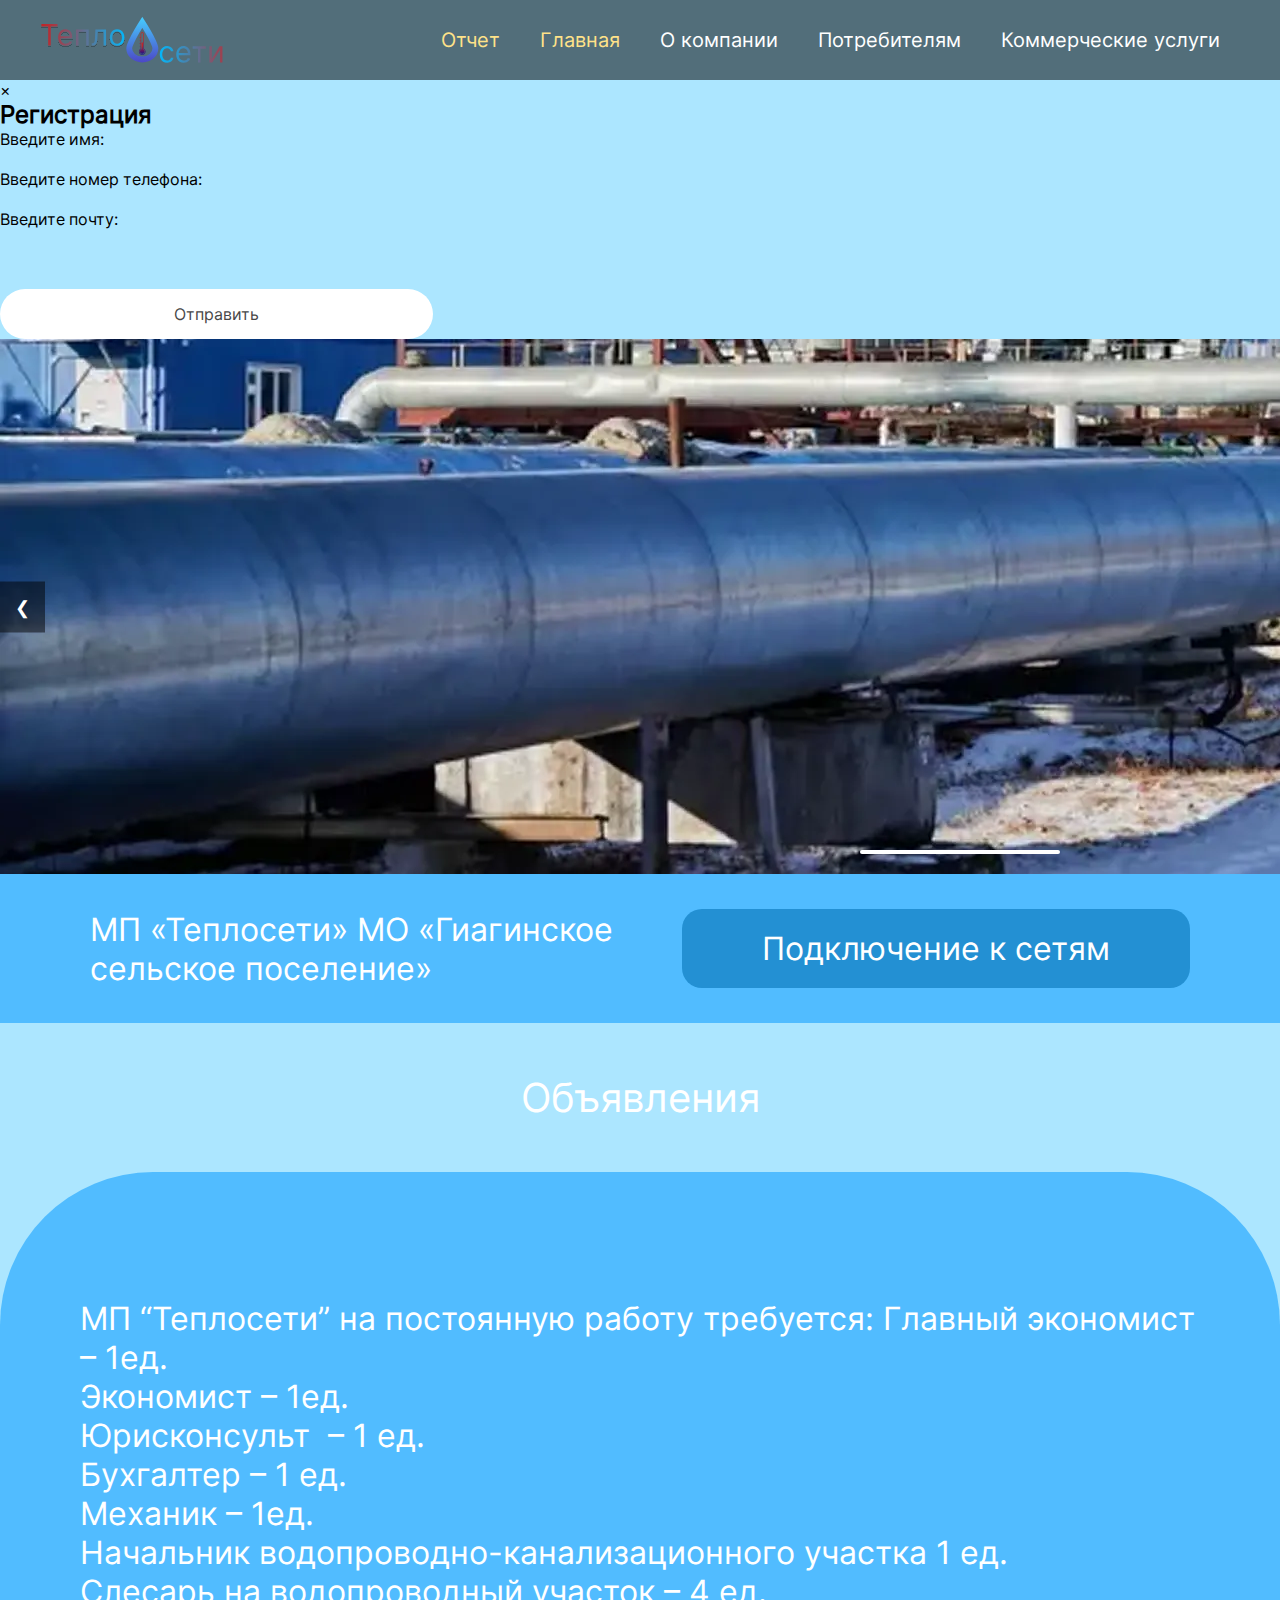
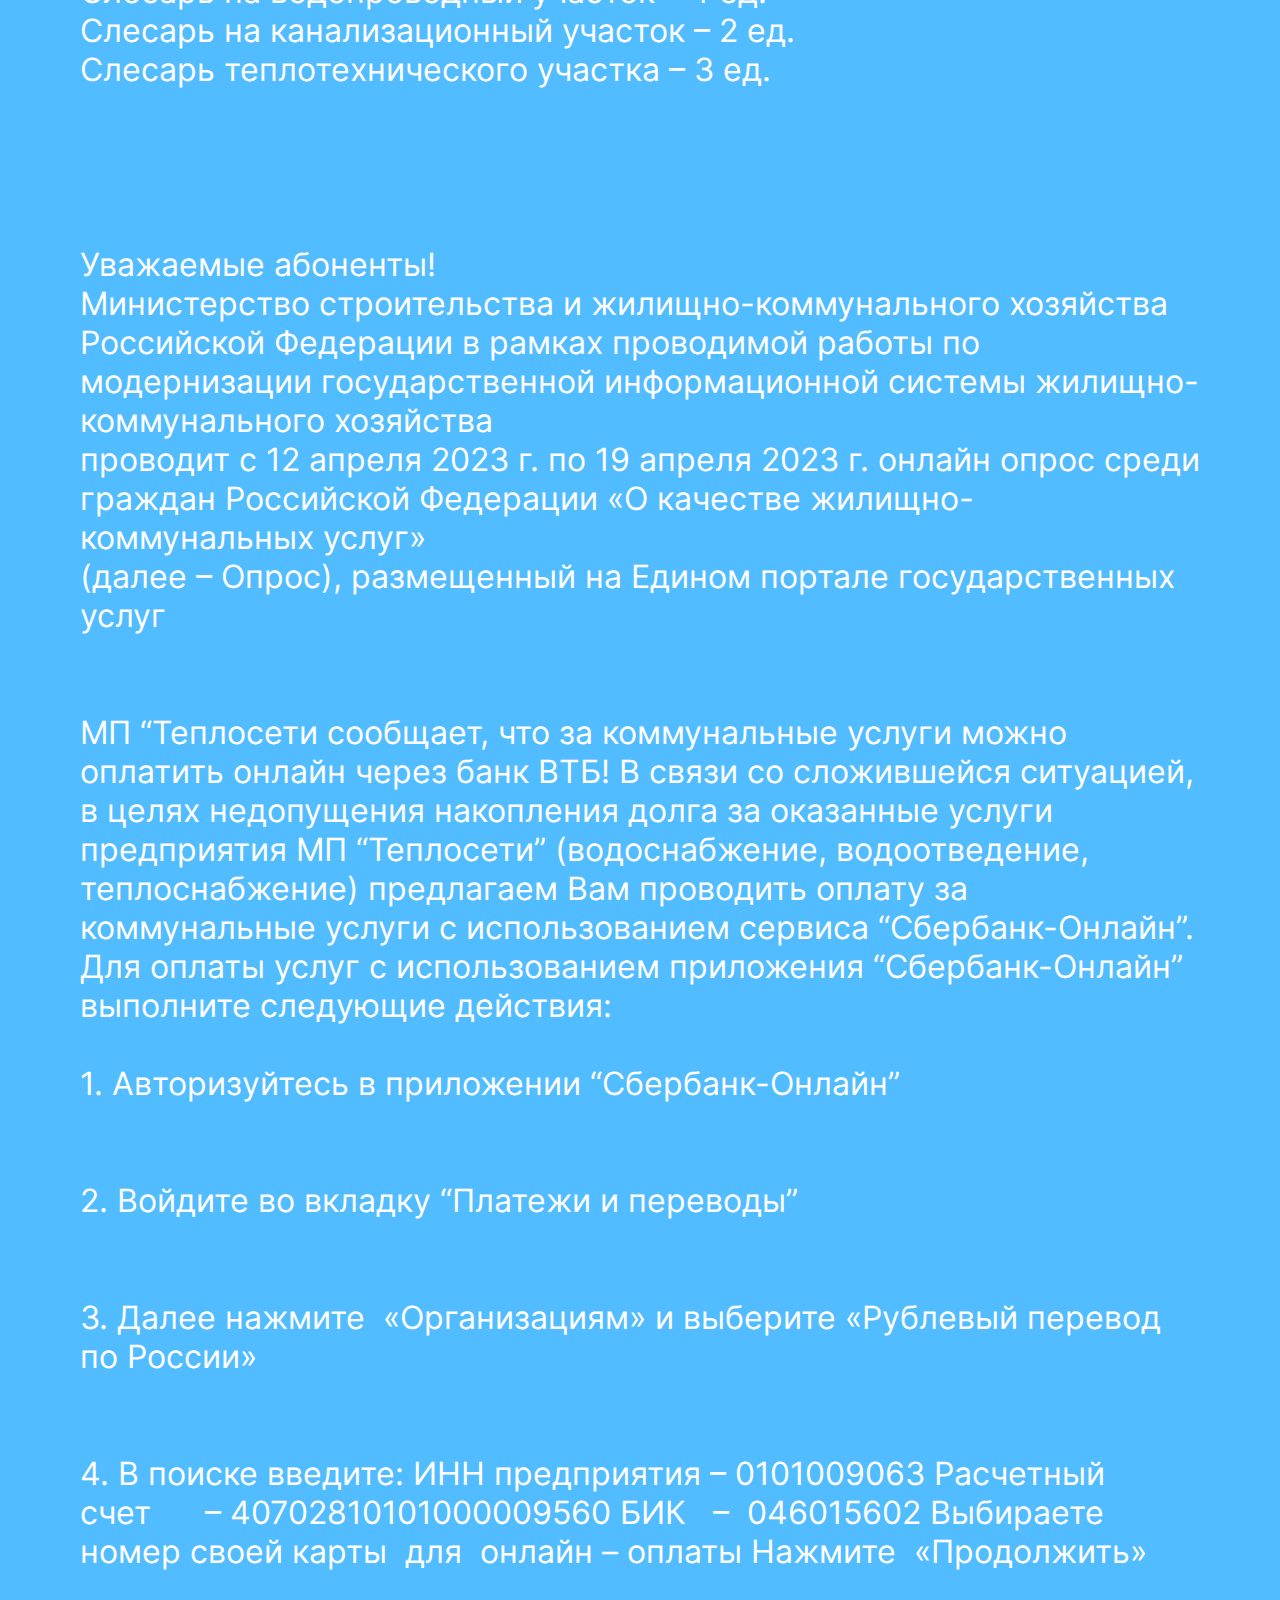
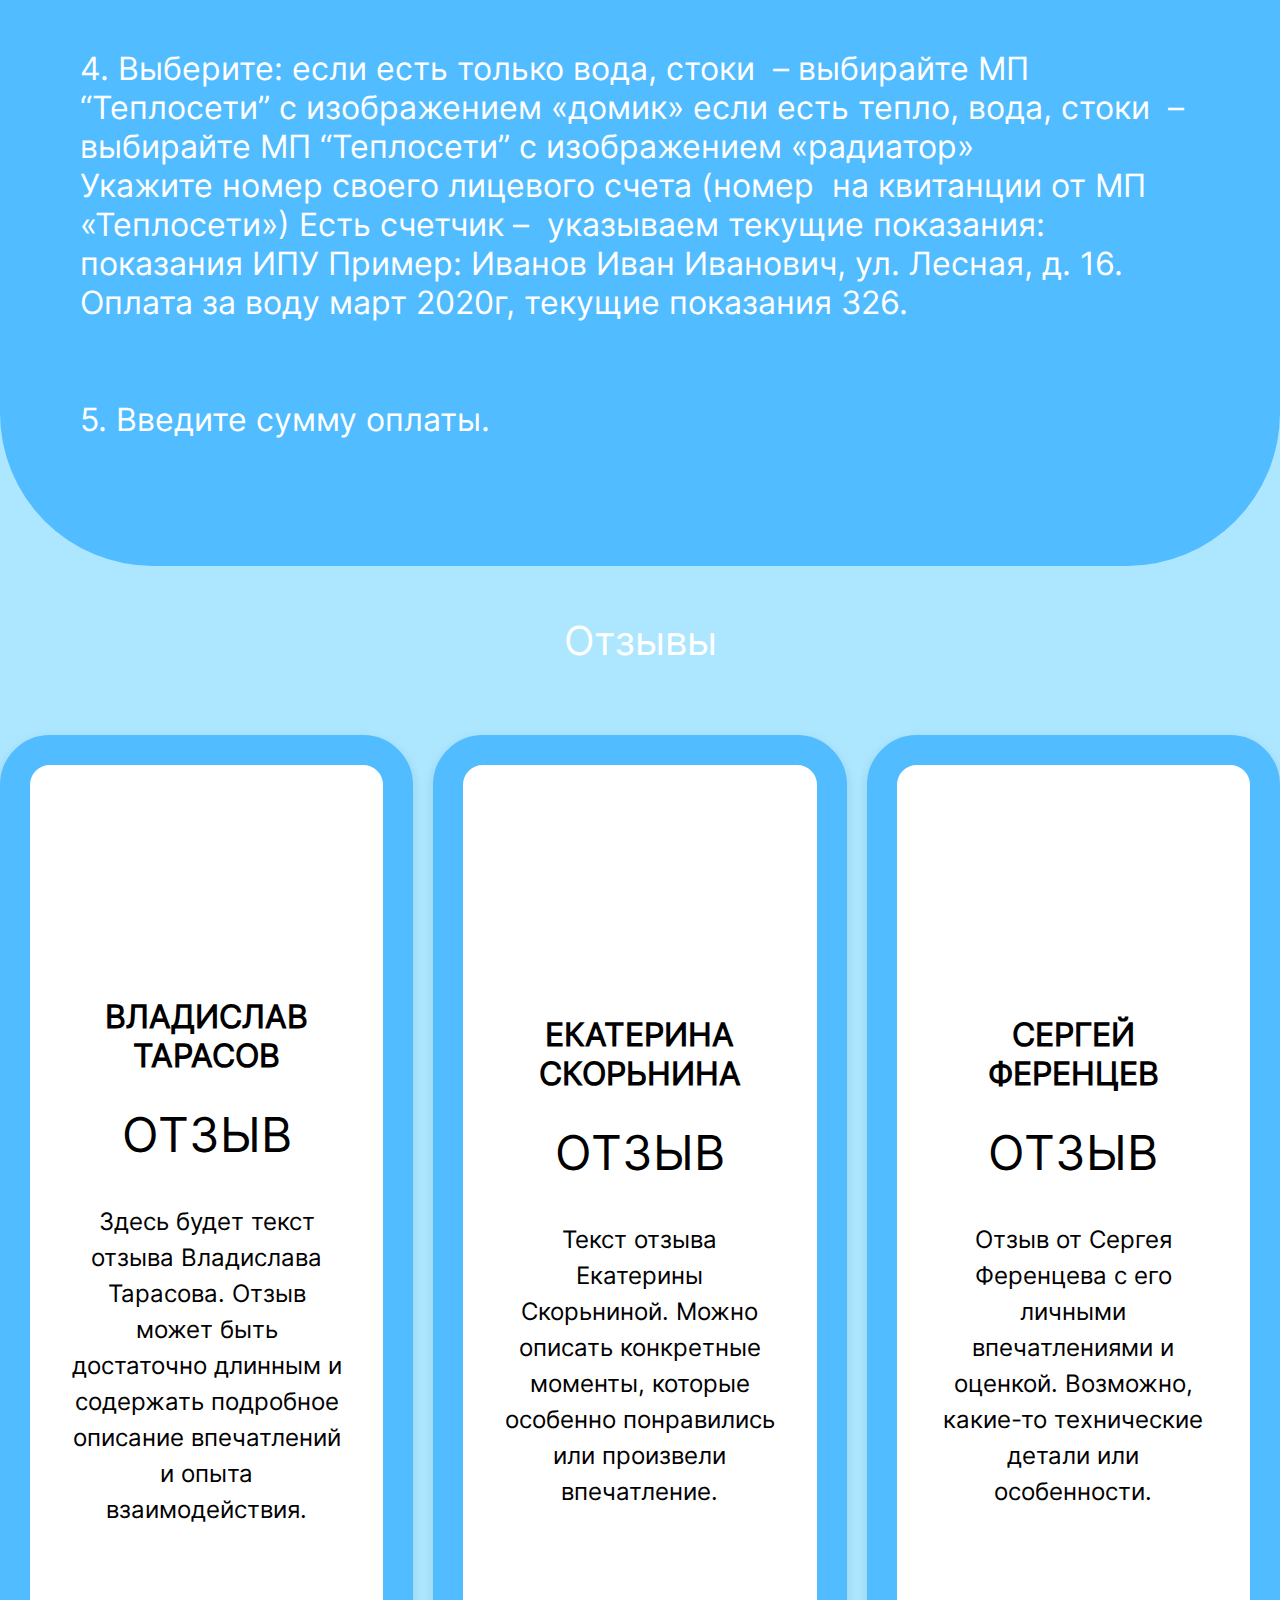
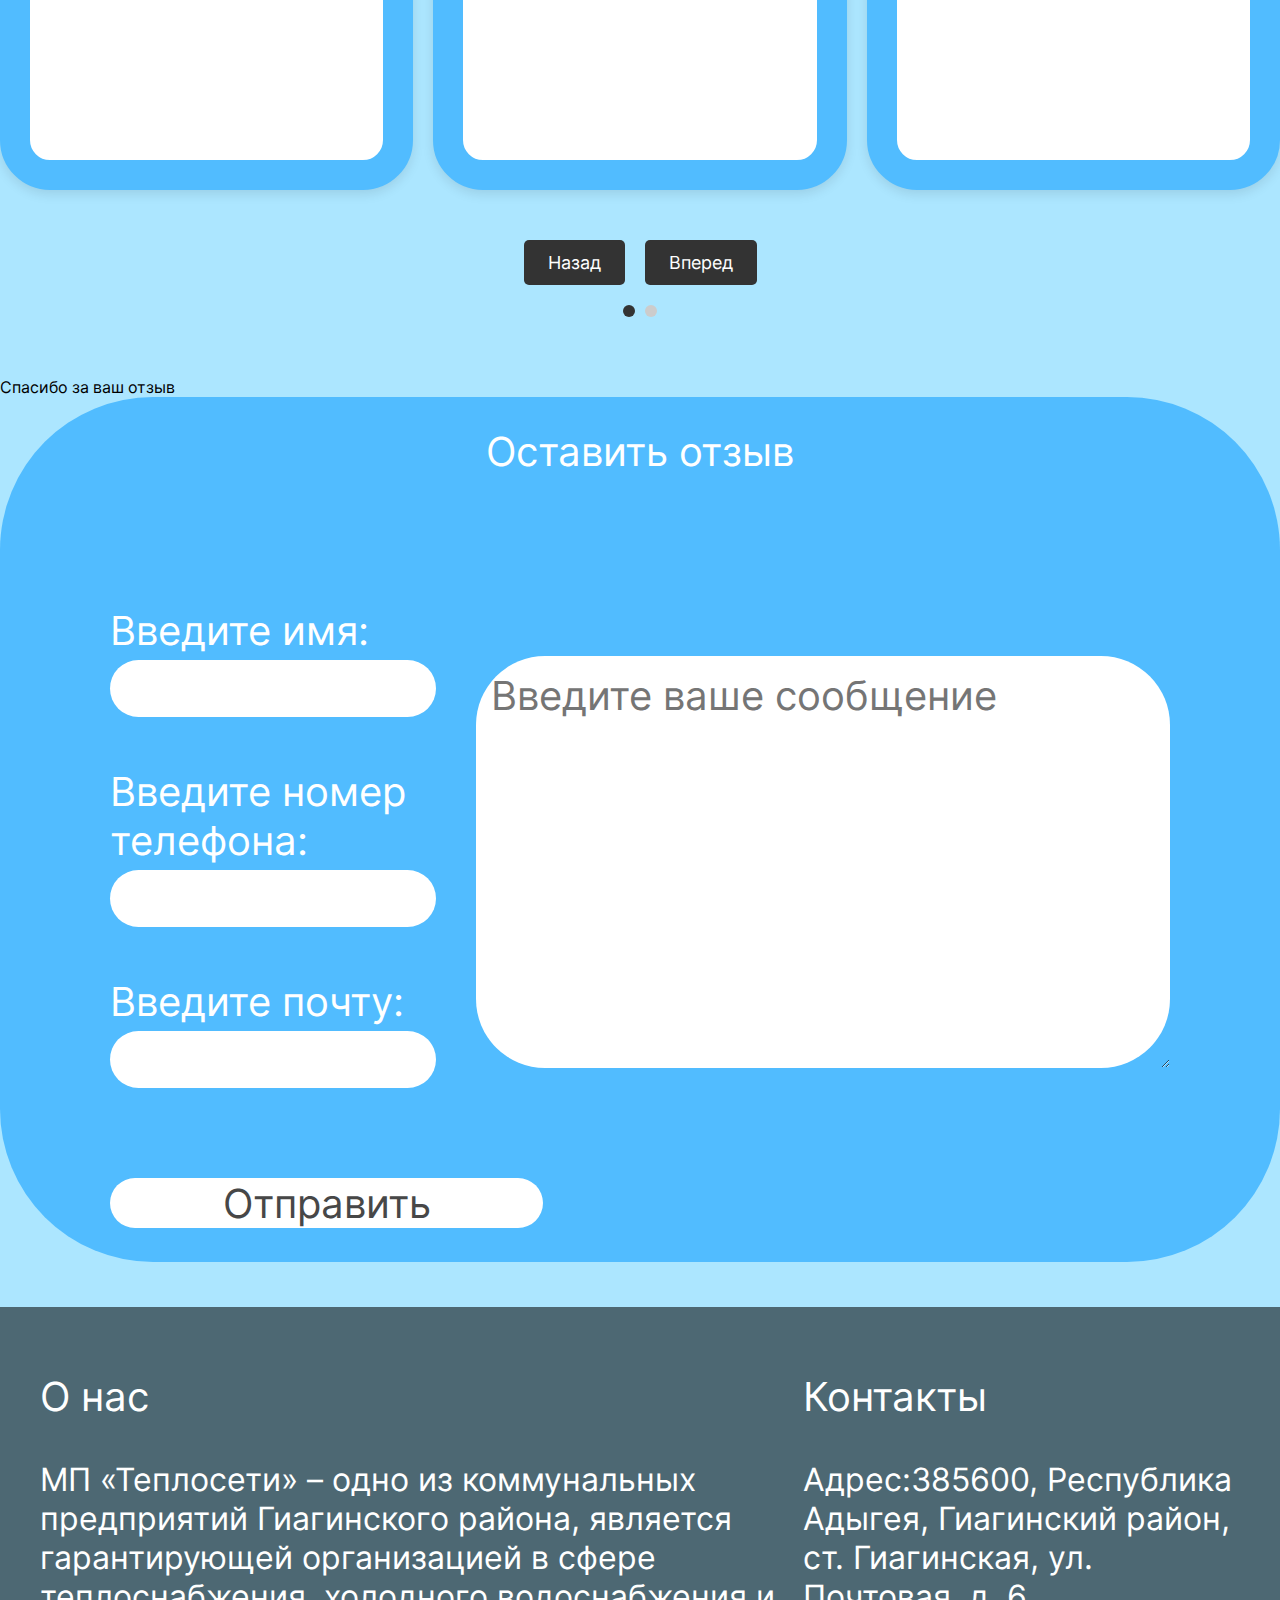
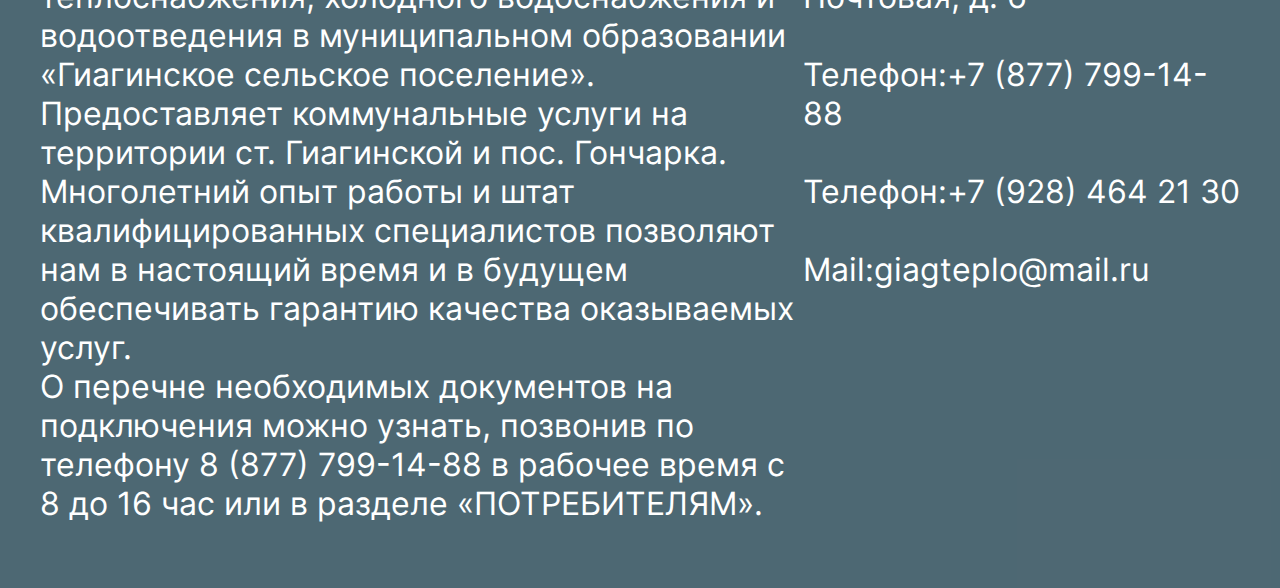
<file: index.html>
<!DOCTYPE html>
<html lang="en">

<head>
    <meta charset="UTF-8">
    <meta http-equiv="Content-Security-Policy"
        content="default-src 'self'; script-src 'self' 'unsafe-inline'; style-src 'self' 'unsafe-inline'; img-src 'self' data:;">
    <meta http-equiv="X-UA-Compatible" content="IE=edge">
    <meta name="viewport" content="width=device-width, initial-scale=1.0">
    <title>ТеплоСети</title>
    <link rel="shortcut icon" href="/image/3D_logo.png" type="image/x-icon">
    <link rel="stylesheet" href="css/style.css">
</head>


<body>
    <div class="container">
        <header>
        <div class="header">
            <img class="logo" src="image/Логотип цвет.svg">
            <div class="nav">
                <a class="select_page page_btn" href="Отчет.pdf">Отчет</a>
                <a class="select_page page_btn">Главная</a>
                <a href="Pages/about.html" class="page_btn">О компании</a>
                <div class="dropdown">
                    <button class="dropdown-btn">Потребителям</button>
                    <div class="dropdown-content">
                        <a class="open-modal-btn" href="#">Личный кабинет</a>
                        <a href="Pages/tarif.html">Тарифы и нормативы</a>
                    </div>
                </div>
                <a href="Pages/commer.html" class="page_btn">Коммерческие услуги</a>
            </div>
            <button class="mobile-menu-btn">☰</button>
        </div>
    </header>
        <div class="modal-overlay" id="modalOverlay">
            <div class="modal">
                <button class="close-btn">&times;</button>
                <h2>Регистрация</h2>
                <form action="" method="get" onsubmit="handleSubmit(event)">
                    <div class="r_1">
                        <p>
                            <label for="r_name r">Введите имя:</label>
                            <input class="r_name r" type="text" name="name" id="name " required>
                            <label for="r_phone r">Введите номер телефона:</label>
                            <input class="r_phone r" type="number" name="phone" id="phone" required>
                            <label for="r_mail r">Введите почту:</label>
                            <input class="r_mail r" type="email" name="email" id="email" required>
                        </p>
                    </div>
                    <button type="button">Отправить</button>
                </form>
            </div>
        </div>
        <div class="slider-container">
            <div class="slider">
                <div class="slide" data-index="0">
                    <img src="image/slider/Property 1=Default.webp" alt="Изображение 1">
                </div>
                <div class="slide" data-index="1">
                    <img src="image/slider/Property 1=Variant2.webp" alt="Изображение 2">
                </div>


            </div>

            <div class="timer">
                <div class="timer-progress"></div>
            </div>

            <div class="controls">
                <button class="prev">❮</button>
                <button class="next">❯</button>
            </div>
        </div>
        <div class="connect_blog">
            <p>МП «Теплосети» МО «Гиагинское сельское поселение» </p>
            <button id="open-modal-btn"  class="connect_button ">Подключение к сетям</button>
        </div>
        <p class="blog_name">Объявления</p>
        <div class="announcement">
            <p>
                МП “Теплосети” на постоянную работу требуется:
                Главный экономист – 1ед.<br>Экономист – 1ед.<br>Юрисконсульт  – 1 ед.<br>Бухгалтер – 1 ед.<br>Механик –
                1ед.<br>Начальник водопроводно-канализационного участка 1 ед.<br>Слесарь на водопроводный участок – 4
                ед.<br>Слесарь на канализационный участок – 2 ед.<br>Слесарь теплотехнического участка – 3
                ед.<br><br><br><br>

                <br>Уважаемые абоненты!<br>
                Министерство строительства и жилищно-коммунального хозяйства Российской Федерации в рамках проводимой
                работы по модернизации государственной информационной системы жилищно-коммунального
                хозяйства<br>проводит с
                12 апреля 2023 г. по 19 апреля 2023 г. онлайн опрос среди граждан Российской Федерации «О качестве
                жилищно-коммунальных услуг»<br>(далее – Опрос), размещенный на Едином портале государственных
                услуг<br><br><br>


                МП “Теплосети сообщает, что за коммунальные услуги можно оплатить онлайн через банк ВТБ!
                В связи со сложившейся ситуацией, в целях недопущения накопления долга за оказанные услуги предприятия
                МП “Теплосети” (водоснабжение, водоотведение, теплоснабжение) предлагаем Вам проводить оплату за
                коммунальные услуги с использованием сервиса “Сбербанк-Онлайн”.
                Для оплаты услуг с использованием приложения “Сбербанк-Онлайн” выполните следующие действия:<br><br>
                1. Авторизуйтесь в приложении “Сбербанк-Онлайн”<br><br><br>


                2. Войдите во вкладку “Платежи и переводы”<br><br><br>

                3. Далее нажмите  «Организациям» и выберите «Рублевый перевод по России»<br><br><br>

                4. В поиске введите: ИНН предприятия – 0101009063
                Расчетный счет      – 40702810101000009560
                БИК   –  046015602
                Выбираете номер своей карты  для  онлайн – оплаты
                Нажмите  «Продолжить»<br><br><br>

                4. Выберите:
                если есть только вода, стоки  – выбирайте МП “Теплосети” с изображением «домик»
                если есть тепло, вода, стоки  – выбирайте МП “Теплосети” с изображением «радиатор»
                Укажите номер своего лицевого счета (номер  на квитанции от МП «Теплосети»)
                Есть счетчик –  указываем текущие показания: показания ИПУ
                Пример: Иванов Иван Иванович, ул. Лесная, д. 16. Оплата за воду март 2020г, текущие показания
                326.<br><br><br>

                5. Введите сумму оплаты.

            </p>
        </div>
        <p class="blog_name">Отзывы</p>
        <div class="reviews-container">
            <div class="reviews-slider" id="slider">
                <div class="review-card">
                    <div class="review-author">Владислав Тарасов</div>
                    <div class="review-title">Отзыв</div>
                    <div class="review-content">
                        Здесь будет текст отзыва Владислава Тарасова. Отзыв может быть достаточно длинным и содержать
                        подробное описание впечатлений и опыта взаимодействия.
                    </div>
                </div>

                <div class="review-card">
                    <div class="review-author">Екатерина Скорьнина</div>
                    <div class="review-title">Отзыв</div>
                    <div class="review-content">
                        Текст отзыва Екатерины Скорьниной. Можно описать конкретные моменты, которые особенно
                        понравились или произвели впечатление.
                    </div>
                </div>

                <div class="review-card">
                    <div class="review-author">Сергей Ференцев</div>
                    <div class="review-title">Отзыв</div>
                    <div class="review-content">
                        Отзыв от Сергея Ференцева с его личными впечатлениями и оценкой. Возможно, какие-то технические
                        детали или особенности.
                    </div>
                </div>

                <div class="review-card">
                    <div class="review-author">Коваленко Сергей</div>
                    <div class="review-title">Отзыв</div>
                    <div class="review-content">
                        Еще один пример отзыва с положительной оценкой и рекомендациями. Можно добавить детали о сроках,
                        качестве и других важных аспектах.
                    </div>
                </div>

                <div class="review-card">
                    <div class="review-author">Мария Иванова</div>
                    <div class="review-title">Отзыв</div>
                    <div class="review-content">
                        Отзыв от Марии Ивановой с его личными впечатлениями и оценкой. Возможно, какие-то технические
                        детали или особенности.
                    </div>
                </div>

                <div class="review-card">
                    <div class="review-author">Дмитрий Сидоров</div>
                    <div class="review-title">Отзыв</div>
                    <div class="review-content">
                        Здесь будет текст отзыва Дмитрия Сидорова. Отзыв может быть достаточно длинным и содержать
                        подробное описание впечатлений и опыта взаимодействия.
                    </div>
                </div>
            </div>

            <div class="nav-buttons">
                <button class="nav-button" id="prevBtn">Назад</button>
                <button class="nav-button" id="nextBtn">Вперед</button>
            </div>

            <div class="nav-dots" id="dots">

            </div>
        </div>
        <div class="thx">
            Спасибо за ваш отзыв
        </div>
        <div class="send_feedback"> Оставить отзыв
            <form action="" method="get" onsubmit="handleSubmit(event)">
                <div class="f_1">
                    <p>
                        <label for="f_name f">Введите имя:</label>
                        <input class="f_name f" type="text" name="name" id="name " required>
                        <label for="f_phone f">Введите номер телефона:</label>
                        <input class="f_phone f" type="number" name="phone" id="phone" required>
                        <label for="f_mail f">Введите почту:</label>
                        <input class="f_mail f" type="email" name="email" id="email" required>
                    </p>
                    <textarea name="message" placeholder="Введите ваше сообщение"></textarea>
                </div>
                <button type="submit">Отправить</button>
            </form>
        </div>
        <footer>
            <div class="about_foot"> <span>О нас</span><br><br>
                МП «Теплосети» – одно из коммунальных предприятий Гиагинского района, является гарантирующей
                организацией в сфере теплоснабжения, холодного водоснабжения и водоотведения в муниципальном образовании
                «Гиагинское сельское поселение».<br> Предоставляет коммунальные услуги на территории ст. Гиагинской и
                пос.
                Гончарка.<br> Многолетний опыт работы и штат квалифицированных специалистов позволяют нам в настоящий
                время
                и в будущем обеспечивать гарантию качества оказываемых услуг.<br> О перечне необходимых документов на
                подключения можно узнать, позвонив по телефону 8 (877) 799-14-88 в рабочее время с 8 до 16 час или в
                разделе «ПОТРЕБИТЕЛЯМ».</div>
            <div class="contact_foot">
                <span>Контакты</span> <br><br>
                Адрес:385600, Республика Адыгея, Гиагинский район, ст. Гиагинская, ул. Почтовая, д. 6<br><br>

                Телефон:+7 (877) 799-14-88<br><br>

                Телефон:+7 (928) 464 21 30<br><br>

                Mail:giagteplo@mail.ru<br><br>


            </div>
        </footer>

    </div>
</body>
<script src="Js/slider.js"></script>
<script src="Js/feedback.js"></script>
<script src="Js/modal.js"></script>
<script src="Js/burger.js"></script>

</html>
</file>
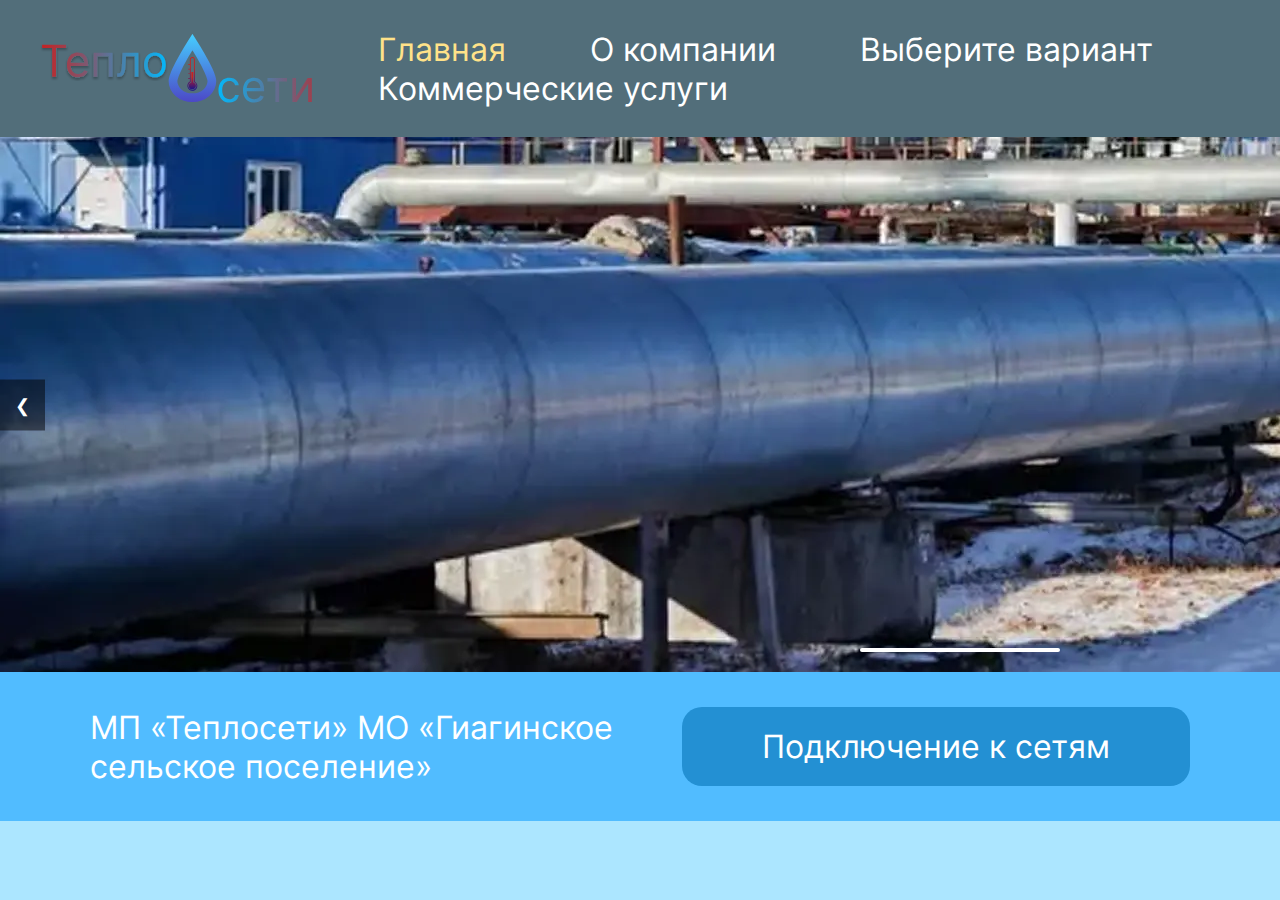
<file: docs/index.html>
<!DOCTYPE html>
<html lang="en">

<head>
    <meta charset="UTF-8">
    <meta http-equiv="Content-Security-Policy"
        content="default-src 'self'; script-src 'self' 'unsafe-inline'; style-src 'self' 'unsafe-inline'; img-src 'self' data:;">
    <meta http-equiv="X-UA-Compatible" content="IE=edge">
    <meta name="viewport" content="width=device-width, initial-scale=1.0">
    <title>ТеплоСети</title>
    <link rel="shortcut icon" href="/image/3D_logo.png" type="image/x-icon">
    <link rel="stylesheet" href="css/style.css">
</head>


<body>
    <div class="container">
        <header>
            <div class="header">
                <img class="logo" src="image/Логотип цвет.svg">
                <div class="nav">
                    <a class="select_page page_btn">Главная</a>
                    <a class="page_btn">О компании</a>
                    <div class="dropdown">
                        <button class="dropdown-btn">Выберите вариант</button>
                        <div class="dropdown-content">
                            <a href="#">Личный кабинет</a>
                            <a href="#">Тарифы и нормативы</a>
                        </div>
                    </div>
                    <a class="page_btn">Коммерческие услуги</a>
                </div>
            </div>
        </header>
        <div class="slider-container">
            <div class="slider">
                <div class="slide" data-index="0">
                    <img src="image/slider/Property 1=Default.webp" alt="Изображение 1">
                </div>
                <div class="slide" data-index="1">
                    <img src="image/slider/Property 1=Variant2.webp" alt="Изображение 2">
                </div>

                
            </div>

            <div class="timer">
                <div class="timer-progress"></div>
            </div>

            <div class="controls">
                <button class="prev">❮</button>
                <button class="next">❯</button>
            </div>
        </div>
        <div class="connect_blog">
            <p>МП «Теплосети» МО «Гиагинское сельское поселение» </p>
            <button class="connect_button">Подключение к  сетям</button>

        </div>

    </div>
</body>
<script src="Js/slider.js"></script>

</html>
</file>
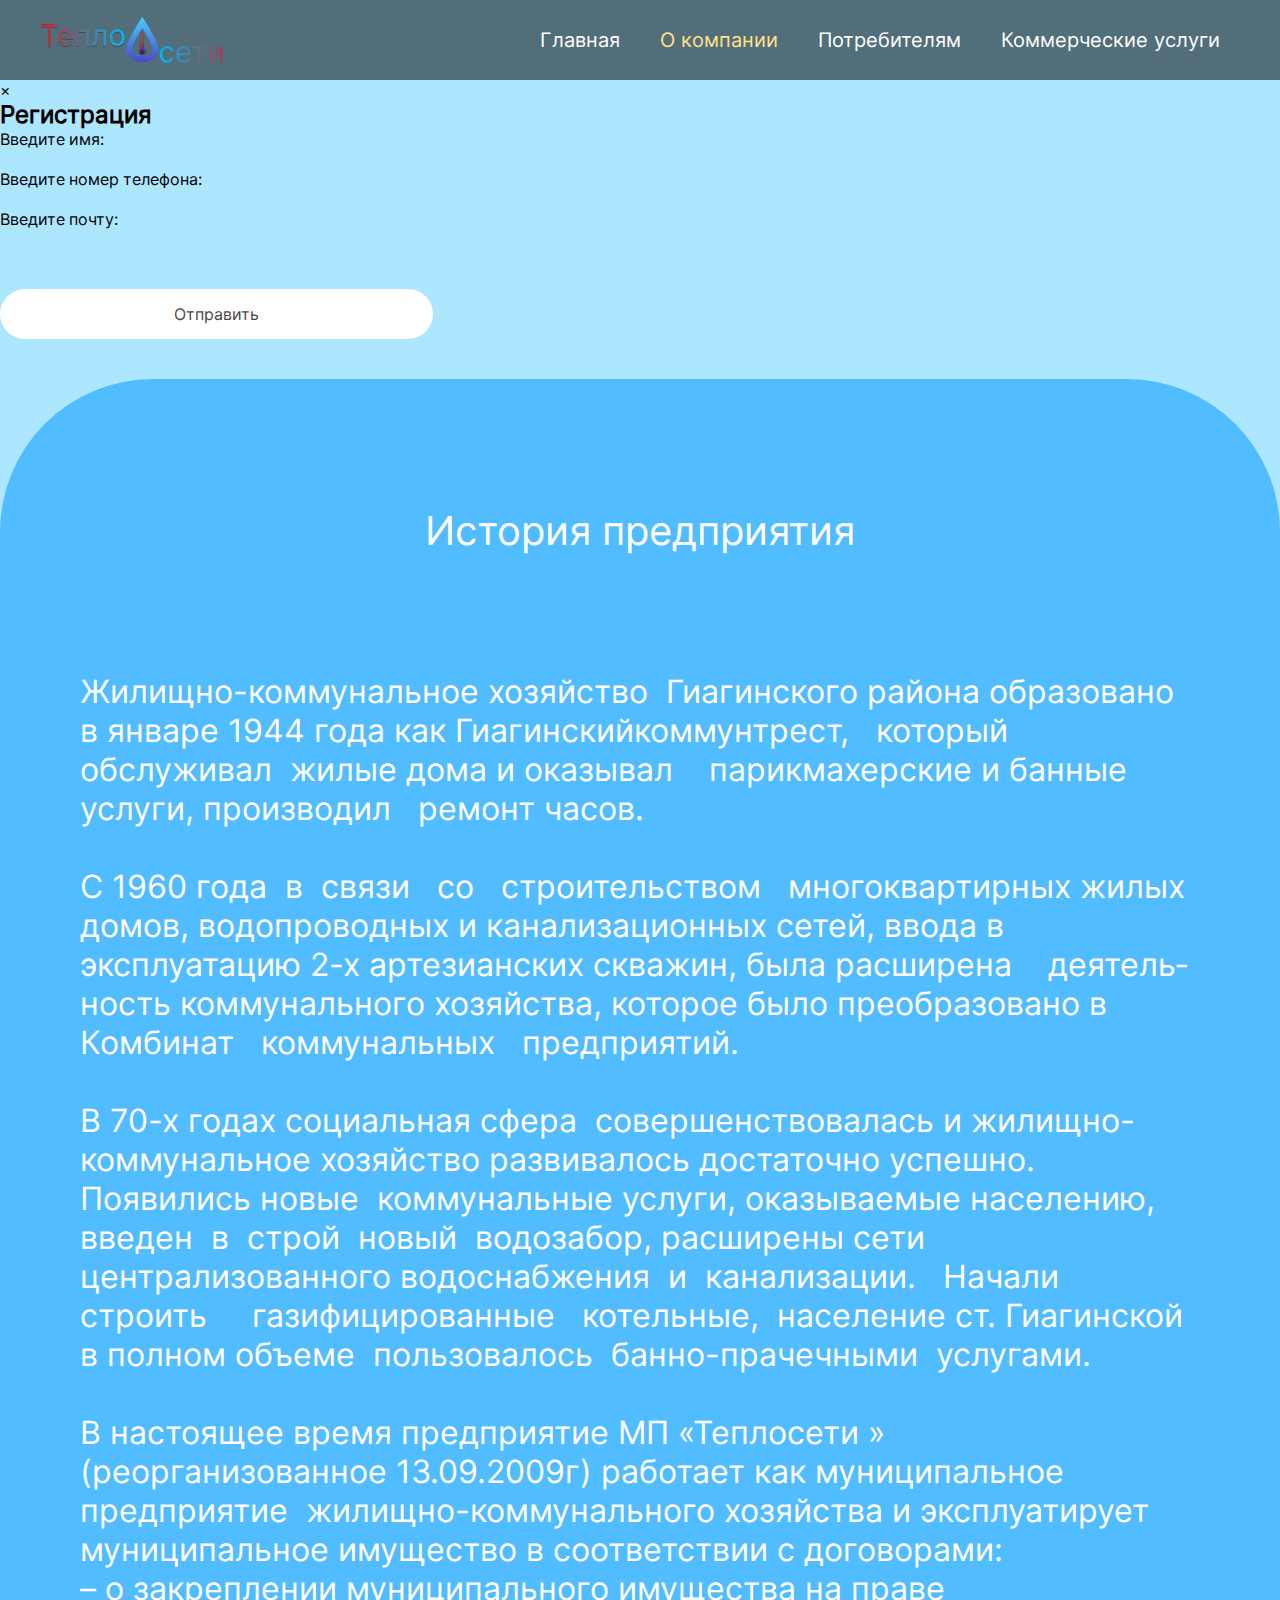
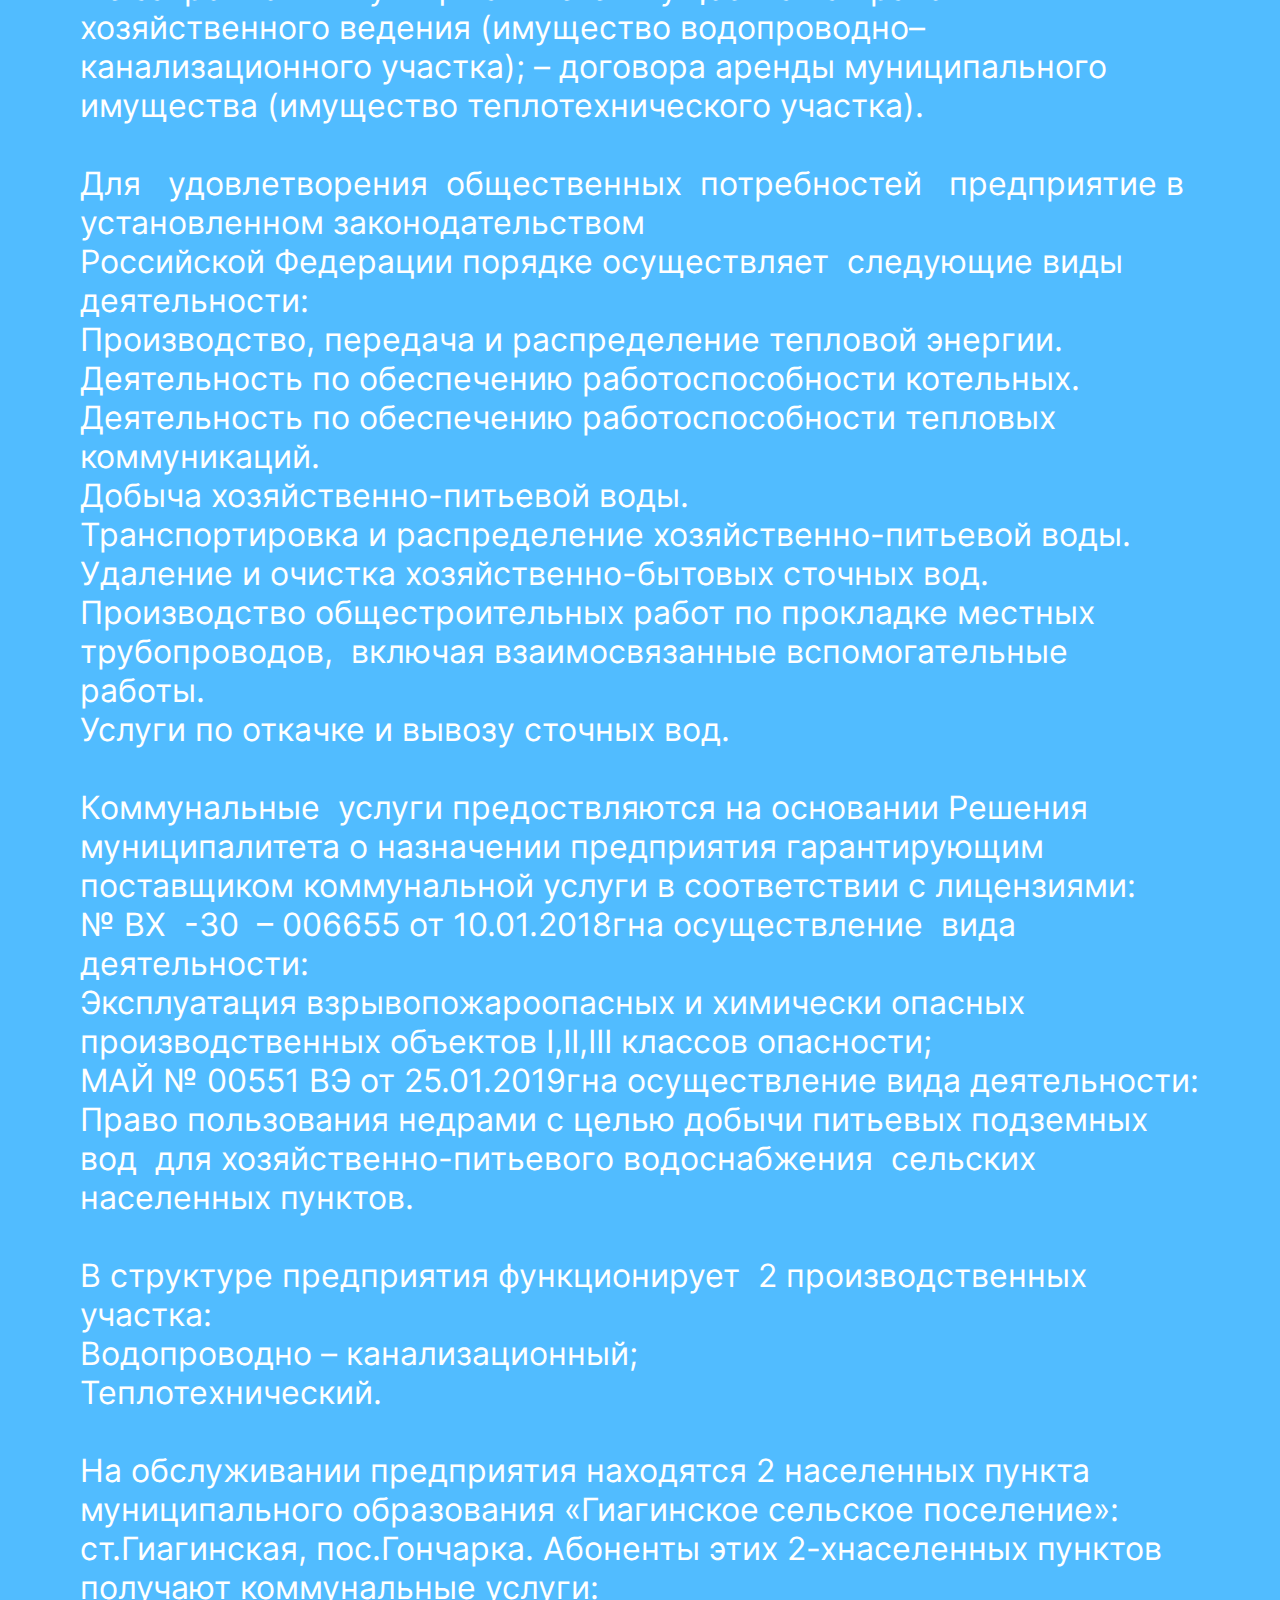
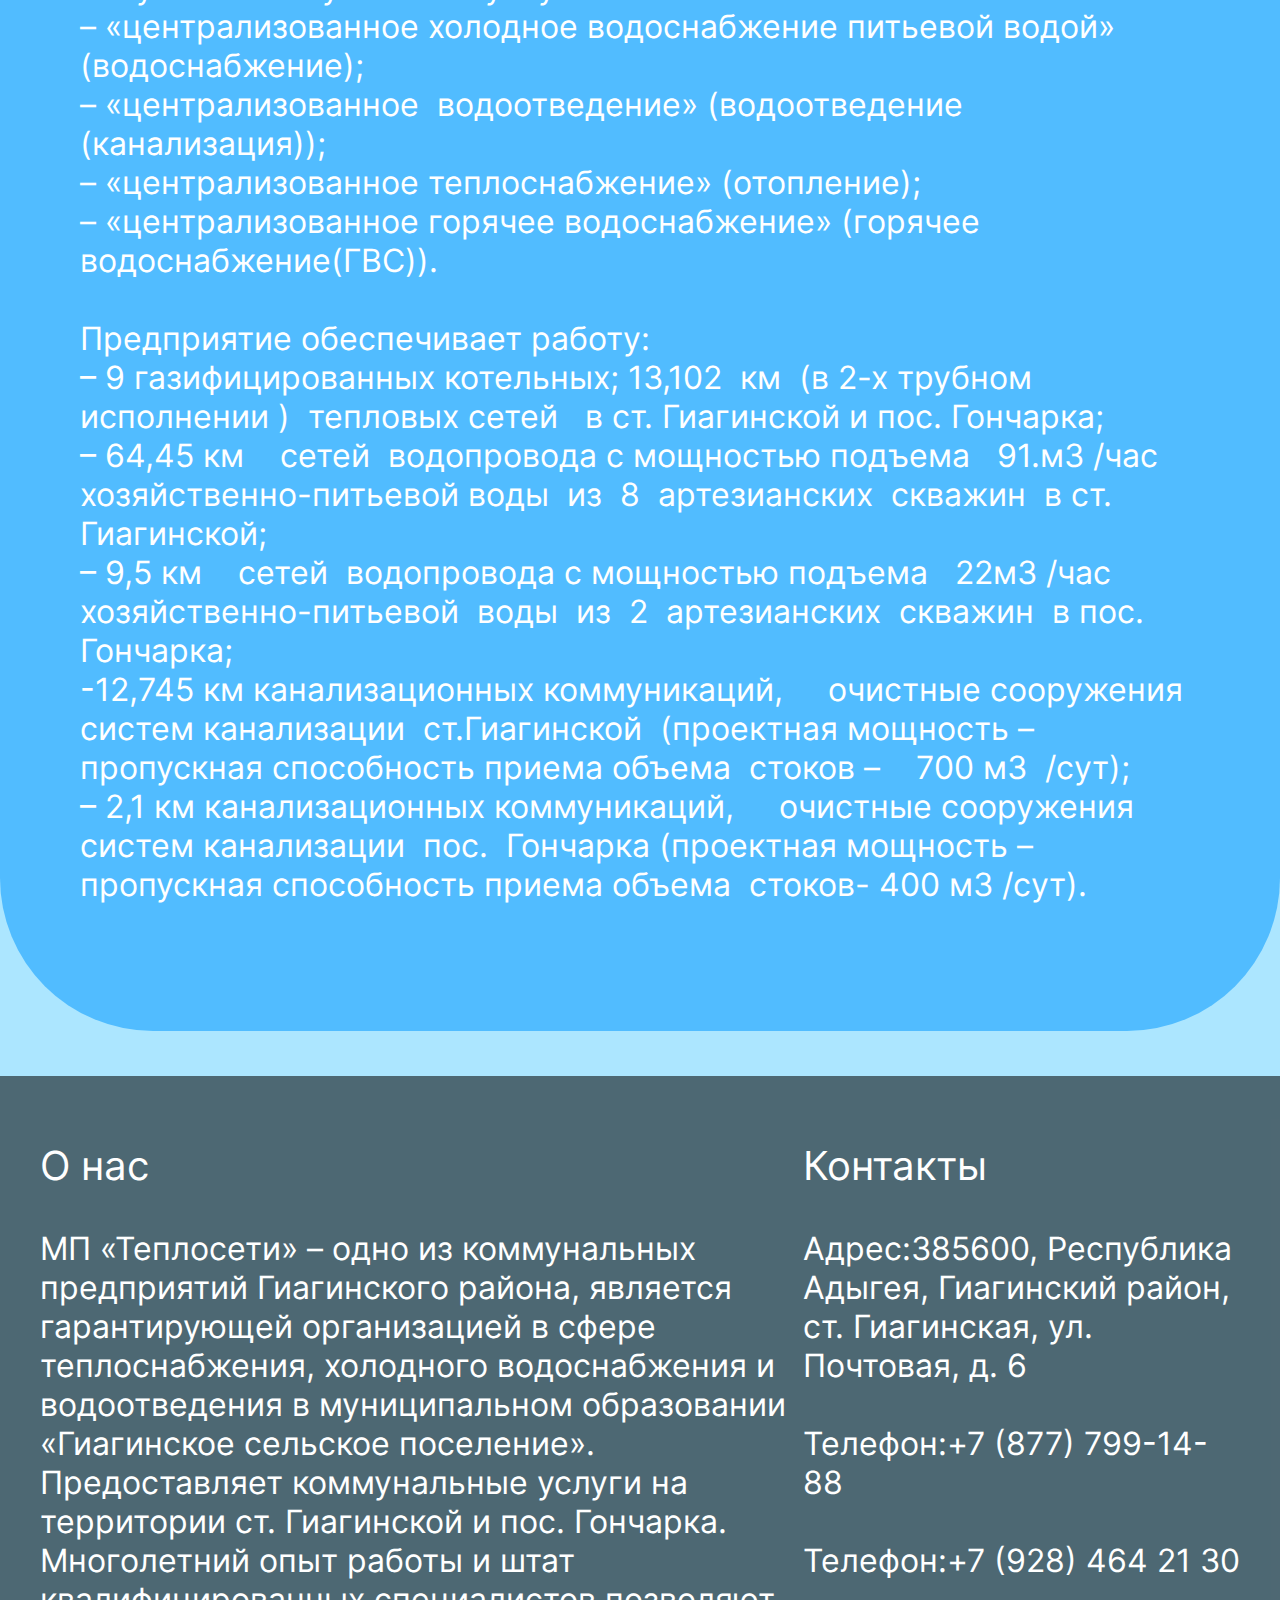
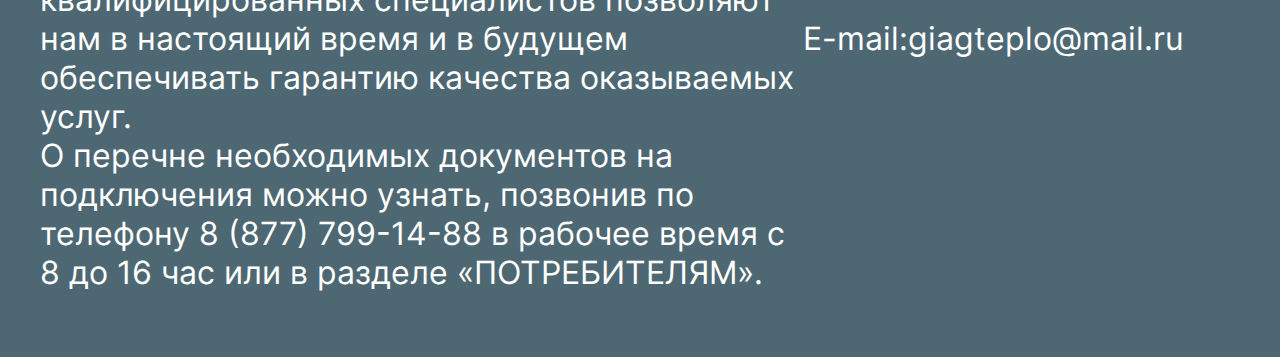
<file: Pages/about.html>
<!DOCTYPE html>
<html lang="en">

<head>
    <meta charset="UTF-8">
    <meta http-equiv="Content-Security-Policy"
        content="default-src 'self'; script-src 'self' 'unsafe-inline'; style-src 'self' 'unsafe-inline'; img-src 'self' data:;">
    <meta http-equiv="X-UA-Compatible" content="IE=edge">
    <meta name="viewport" content="width=device-width, initial-scale=1.0">
    <title>ТеплоСети</title>
    <link rel="shortcut icon" href="/image/3D_logo.png" type="image/x-icon">
    <link rel="stylesheet" href="../css/style.css">
</head>


<body>
    <div class="container">
        <header>
            <div class="header">
                <img class="logo" src="../image/Логотип цвет.svg">
                <div class="nav">
                    <a href="../index.html" class="page_btn">Главная</a>
                    <a href="about.html" class="page_btn select_page">О компании</a>
                    <div class="dropdown">
                        <button class="dropdown-btn">Потребителям</button>
                        <div class="dropdown-content">
                            <a class="open-modal-btn" href="#">Личный кабинет</a>
                            <a href="tarif.html">Тарифы и нормативы</a>
                        </div>
                    </div>
                    <a href="commer.html" class="page_btn">Коммерческие услуги</a>
                </div>
            </div>
        </header>
        <div class="modal-overlay" id="modalOverlay">
            <div class="modal">
                <button class="close-btn">&times;</button>
                <h2>Регистрация</h2>
                <form action="" method="get" onsubmit="handleSubmit(event)">
                    <div class="r_1">
                        <p>
                            <label for="r_name r">Введите имя:</label>
                            <input class="r_name r" type="text" name="name" id="name " required>
                            <label for="r_phone r">Введите номер телефона:</label>
                            <input class="r_phone r" type="number" name="phone" id="phone" required>
                            <label for="r_mail r">Введите почту:</label>
                            <input class="r_mail r" type="email" name="email" id="email" required>
                        </p>
                    </div>
                    <button type="button">Отправить</button>
                </form>
            </div>
        </div>

        <div class="announcement" style="margin-top: 40px;">
            <p>
                <span style="display: flex; font-size: 40px; justify-content: center;">История предприятия</span><br><br><br>

                Жилищно-коммунальное хозяйство  Гиагинского района образовано в январе 1944 года как
                Гиагинскийкоммунтрест,   который обслуживал  жилые дома и оказывал    парикмахерские и банные  услуги,
                производил   ремонт часов.<br><br>

                С 1960 года  в  связи   со   строительством   многоквартирных жилых домов, водопроводных и
                канализационных сетей, ввода в эксплуатацию 2-х артезианских скважин, была расширена    деятель­ность
                коммунального хозяйства, которое было преобразовано в   Комбинат   коммунальных   предприятий.<br><br>

                В 70-х годах социальная сфера  совершенствовалась и жилищно-коммунальное хозяйство развивалось
                достаточно успе­шно. Появились новые  коммунальные услуги, оказываемые населению,  введен  в  строй 
                новый  водозабор, расширены сети централизованного водоснабжения  и  кана­лизации.   Начали   
                строить     газифицированные   котельные,  насе­ление ст. Гиагинской в полном объеме  пользовалось 
                банно-прачечными  услугами.<br><br>

                В настоящее время предприятие МП «Теплосети » (реорганизованное 13.09.2009г) работает как
                муниципальное   предприятие  жилищно-коммунального хозяйства и эксплуатирует муниципальное имущество в
                соответствии с договорами:<br>
                – о закреплении муниципального имущества на праве хозяйственного ведения
                (имущество водопроводно–канализационного участка);
                – договора аренды муниципального имущества
                (имущество теплотехнического участка).<br><br>

                Для   удовлетворения  общественных  потребностей   предприятие в установленном законодательством<br>
                Российской Федерации порядке осуществляет  следующие виды деятельности:<br>
                Производство, передача и распределение тепловой энергии.<br>
                Деятельность по обеспечению работоспособности котельных.<br>
                Деятельность по обеспечению работоспособности тепловых коммуникаций.<br>
                Добыча хозяйственно-питьевой воды.<br>
                Транспортировка и распределение хозяйственно-питьевой воды.<br>
                Удаление и очистка хозяйственно-бытовых сточных вод.<br>
                Производство общестроительных работ по прокладке местных трубопроводов,  включая взаимосвязанные
                вспомогательные работы.<br>
                Услуги по откачке и вывозу сточных вод.<br><br>

                Коммунальные  услуги предоствляются на основании Решения муниципалитета о назначении предприятия
                гарантирующим поставщиком коммунальной услуги в соответствии с лицензиями:<br>
                № ВХ  -30  – 006655 от 10.01.2018гна осуществление  вида деятельности:<br>
                Эксплуатация взрывопожароопасных и химически опасных
                производственных объектов I,II,III классов опасности;<br>
                МАЙ № 00551 ВЭ от 25.01.2019гна осуществление вида деятельности:<br>
                Право пользования недрами с целью добычи питьевых подземных вод  для хозяйственно-питьевого
                водоснабжения  сельских населенных пунктов.<br><br>

                В структуре предприятия функционирует  2 производственных участка:<br>
                Водопроводно – канализационный;<br>
                Теплотехнический.<br><br>

                На обслуживании предприятия находятся 2 населенных пункта  муниципального образования «Гиагинское
                сельское поселение»: ст.Гиагинская, пос.Гончарка. Абоненты этих 2-хнаселенных пунктов получают
                коммунальные услуги:<br>
                – «централизованное холодное водоснабжение питьевой водой» (водоснабжение);<br>
                – «централизованное  водоотведение» (водоотведение (канализация));<br>
                – «централизованное теплоснабжение» (отопление);<br>
                – «централизованное горячее водоснабжение» (горячее водоснабжение(ГВС)).<br><br>

                Предприятие обеспечивает работу:<br>
                – 9 газифицированных котельных; 13,102  км  (в 2-х трубном исполнении )  тепловых сетей   в ст.
                Гиагинской и пос. Гончарка;<br>
                – 64,45 км    сетей  водопровода с мощностью подъема   91.м3 /час   хозяйственно-питьевой воды  из  8 
                артезианских  скважин  в ст. Гиагинской;<br>
                – 9,5 км    сетей  водопровода с мощностью подъема   22м3 /час   хозяйственно-питьевой  воды  из  2 
                артезианских  скважин  в пос. Гончарка;<br>
                -12,745 км канализационных коммуникаций,     очистные сооружения систем канализации  ст.Гиагинской 
                (проектная мощность – пропускная способность приема объема  стоков –    700 м3  /сут);<br>
                – 2,1 км канализационных коммуникаций,     очистные сооружения систем канализации  пос.  Гончарка
                (проектная мощность – пропускная способность приема объема  стоков- 400 м3 /сут).



            </p>
        </div>

        <footer>
            <div class="about_foot"> <span>О нас</span><br><br>
                МП «Теплосети» – одно из коммунальных предприятий Гиагинского района, является гарантирующей
                организацией в сфере теплоснабжения, холодного водоснабжения и водоотведения в муниципальном образовании
                «Гиагинское сельское поселение».<br> Предоставляет коммунальные услуги на территории ст. Гиагинской и
                пос.
                Гончарка.<br> Многолетний опыт работы и штат квалифицированных специалистов позволяют нам в настоящий
                время
                и в будущем обеспечивать гарантию качества оказываемых услуг.<br> О перечне необходимых документов на
                подключения можно узнать, позвонив по телефону 8 (877) 799-14-88 в рабочее время с 8 до 16 час или в
                разделе «ПОТРЕБИТЕЛЯМ».</div>
            <div class="contact_foot">
                <span>Контакты</span> <br><br>
                Адрес:385600, Республика Адыгея, Гиагинский район, ст. Гиагинская, ул. Почтовая, д. 6<br><br>

                Телефон:+7 (877) 799-14-88<br><br>

                Телефон:+7 (928) 464 21 30<br><br>

                E-mail:giagteplo@mail.ru<br><br>


            </div>
        </footer>

    </div>
</body>
<script src="../Js/slider.js"></script>
<script src="../Js/feedback.js"></script>
<script src="../Js/modal.js"></script>

</html>
</file>
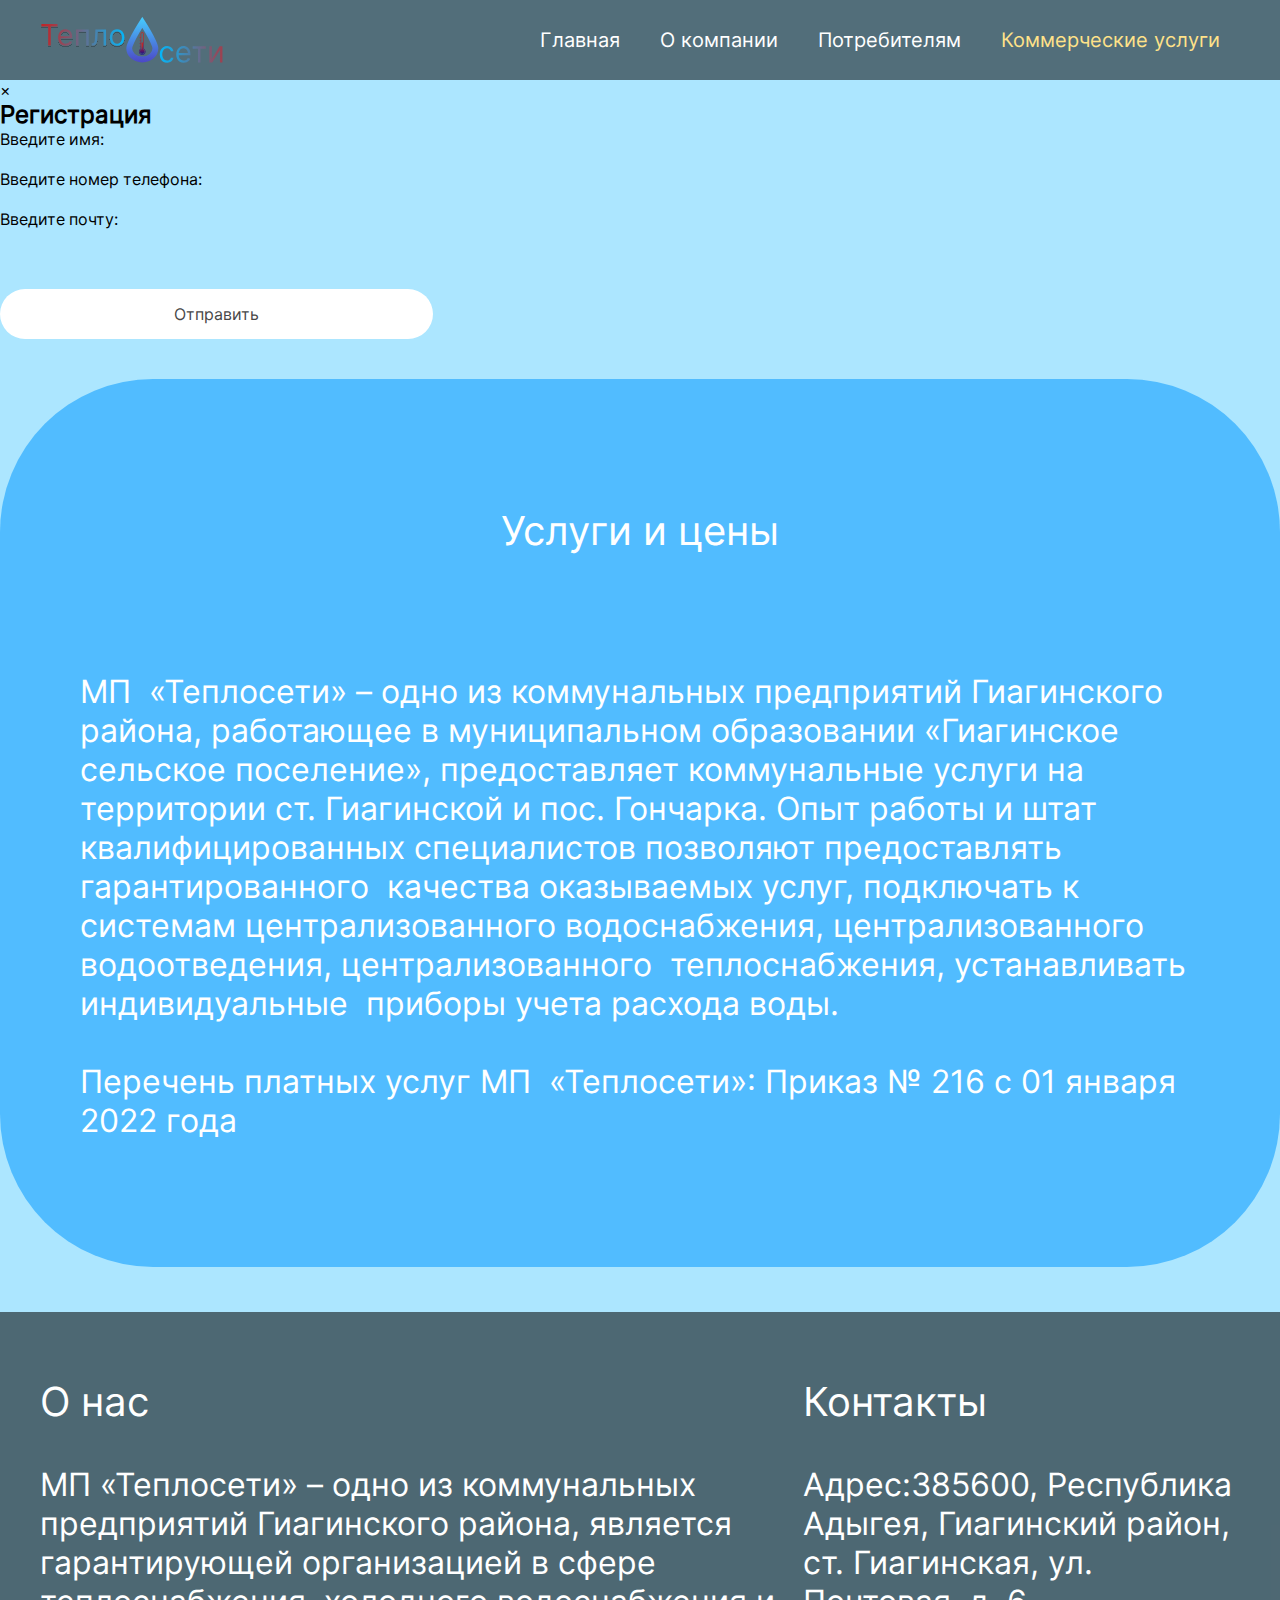
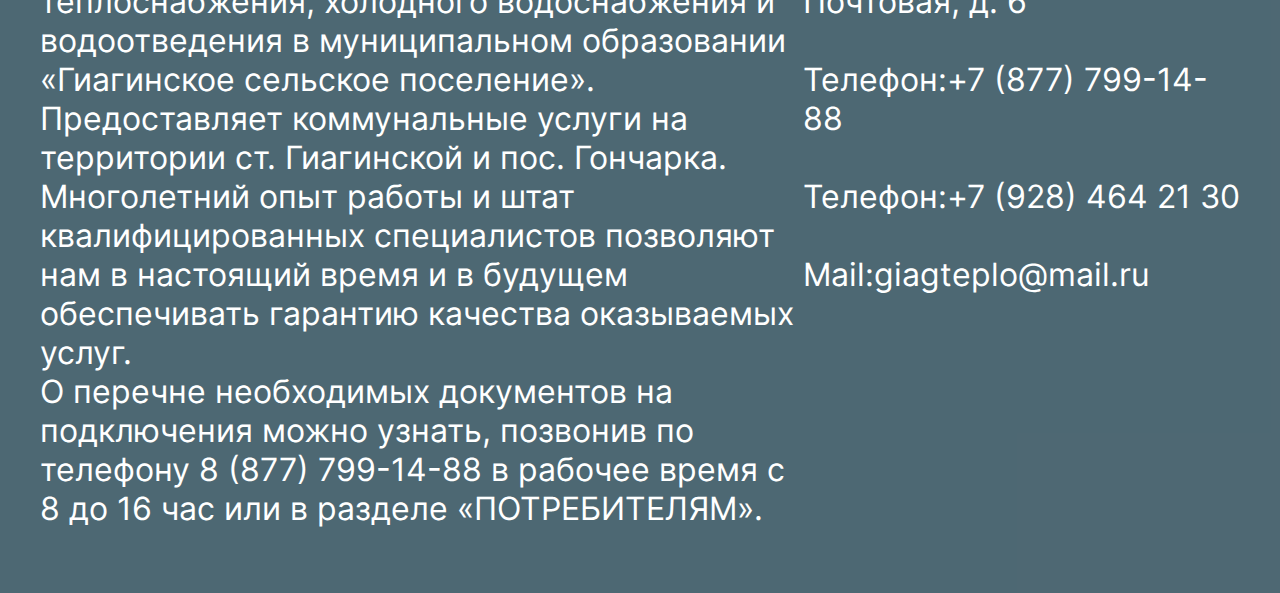
<file: Pages/commer.html>
<!DOCTYPE html>
<html lang="en">

<head>
    <meta charset="UTF-8">
    <meta http-equiv="Content-Security-Policy"
        content="default-src 'self'; script-src 'self' 'unsafe-inline'; style-src 'self' 'unsafe-inline'; img-src 'self' data:;">
    <meta http-equiv="X-UA-Compatible" content="IE=edge">
    <meta name="viewport" content="width=device-width, initial-scale=1.0">
    <title>ТеплоСети</title>
    <link rel="shortcut icon" href="/image/3D_logo.png" type="image/x-icon">
    <link rel="stylesheet" href="../css/style.css">
</head>


<body>
    <div class="container">
        <header>
        <div class="header">
            <img class="logo" src="../image/Логотип цвет.svg">
            <div class="nav">
                <a href="../index.html" class=" page_btn">Главная</a>
                <a href="about.html" class="page_btn">О компании</a>
                <div class="dropdown">
                    <button class="dropdown-btn">Потребителям</button>
                    <div class="dropdown-content">
                        <a class="open-modal-btn" href="#">Личный кабинет</a>
                        <a href="tarif.html">Тарифы и нормативы</a>
                    </div>
                </div>
                <a href="commer.html" class="page_btn select_page">Коммерческие услуги</a>
            </div>
            <button class="mobile-menu-btn">☰</button>
        </div>
    </header>
        <div class="modal-overlay" id="modalOverlay">
            <div class="modal">
                <button class="close-btn">&times;</button>
                <h2>Регистрация</h2>
                <form action="" method="get" onsubmit="handleSubmit(event)">
                    <div class="r_1">
                        <p>
                            <label for="r_name r">Введите имя:</label>
                            <input class="r_name r" type="text" name="name" id="name " required>
                            <label for="r_phone r">Введите номер телефона:</label>
                            <input class="r_phone r" type="number" name="phone" id="phone" required>
                            <label for="r_mail r">Введите почту:</label>
                            <input class="r_mail r" type="email" name="email" id="email" required>
                        </p>
                    </div>
                    <button type="button">Отправить</button>
                </form>
            </div>
        </div>

        <div class="announcement" style="margin-top: 40px;">
            <p>
                <span style="display: flex; font-size: 40px; justify-content: center;">
                    Услуги и цены</span><br><br><br>

                    МП  «Теплосети» – одно из коммунальных предприятий Гиагинского района, работающее в муниципальном
                    образовании «Гиагинское сельское поселение», предоставляет коммунальные услуги на территории ст.
                    Гиагинской и пос. Гончарка. Опыт работы и штат квалифицированных специалистов позволяют
                    предоставлять гарантированного  качества оказываемых услуг, подключать к системам централизованного
                    водоснабжения, централизованного водоотведения, централизованного  теплоснабжения, устанавливать
                    индивидуальные  приборы учета расхода воды.<br><br>

                    Перечень платных услуг МП  «Теплосети»: Приказ № 216 с 01 января 2022 года

            </p>
        </div>

        <footer>
            <div class="about_foot"> <span>О нас</span><br><br>
                МП «Теплосети» – одно из коммунальных предприятий Гиагинского района, является гарантирующей
                организацией в сфере теплоснабжения, холодного водоснабжения и водоотведения в муниципальном образовании
                «Гиагинское сельское поселение».<br> Предоставляет коммунальные услуги на территории ст. Гиагинской и
                пос.
                Гончарка.<br> Многолетний опыт работы и штат квалифицированных специалистов позволяют нам в настоящий
                время
                и в будущем обеспечивать гарантию качества оказываемых услуг.<br> О перечне необходимых документов на
                подключения можно узнать, позвонив по телефону 8 (877) 799-14-88 в рабочее время с 8 до 16 час или в
                разделе «ПОТРЕБИТЕЛЯМ».</div>
            <div class="contact_foot">
                <span>Контакты</span> <br><br>
                Адрес:385600, Республика Адыгея, Гиагинский район, ст. Гиагинская, ул. Почтовая, д. 6<br><br>

                Телефон:+7 (877) 799-14-88<br><br>

                Телефон:+7 (928) 464 21 30<br><br>

                Mail:giagteplo@mail.ru<br><br>


            </div>
        </footer>

    </div>
</body>
<script src="../Js/slider.js"></script>
<script src="../Js/feedback.js"></script>
<script src="../Js/modal.js"></script>
<script src="../Js/burger.js"></script>

</html>
</file>
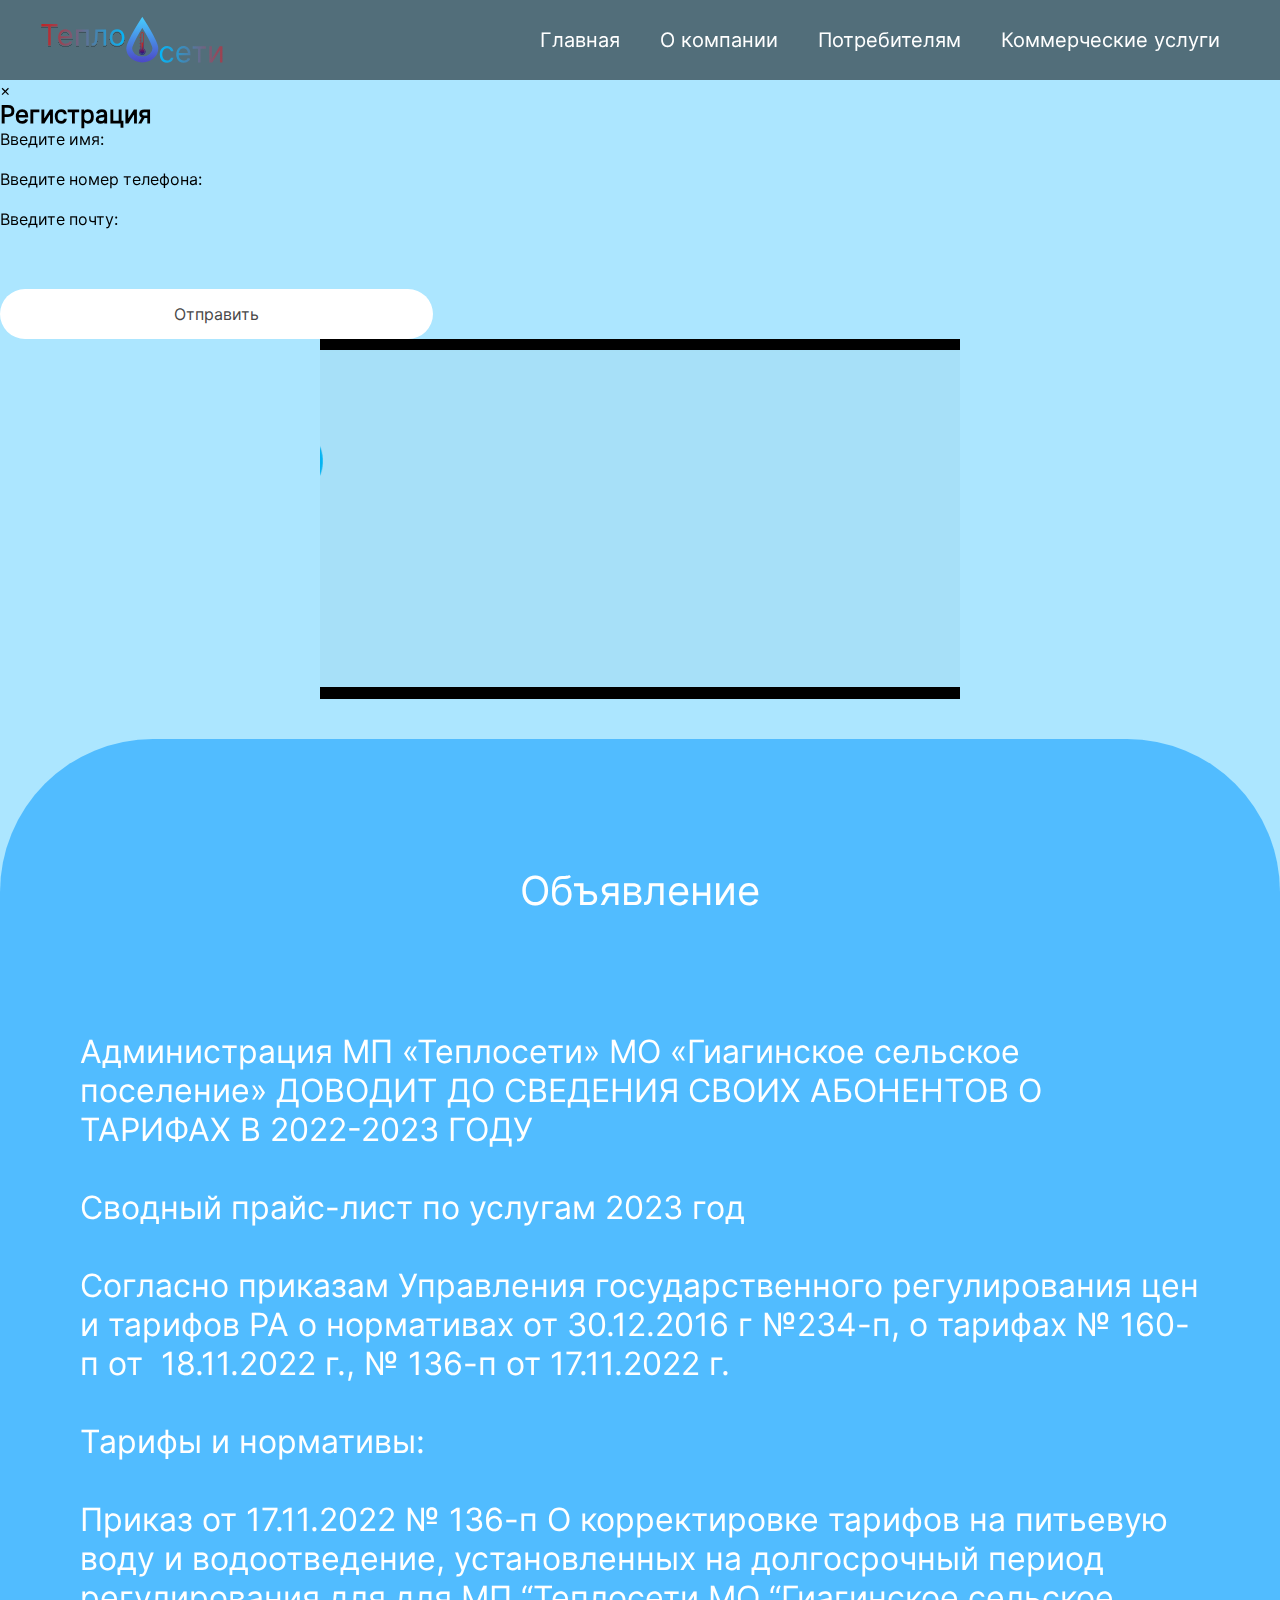
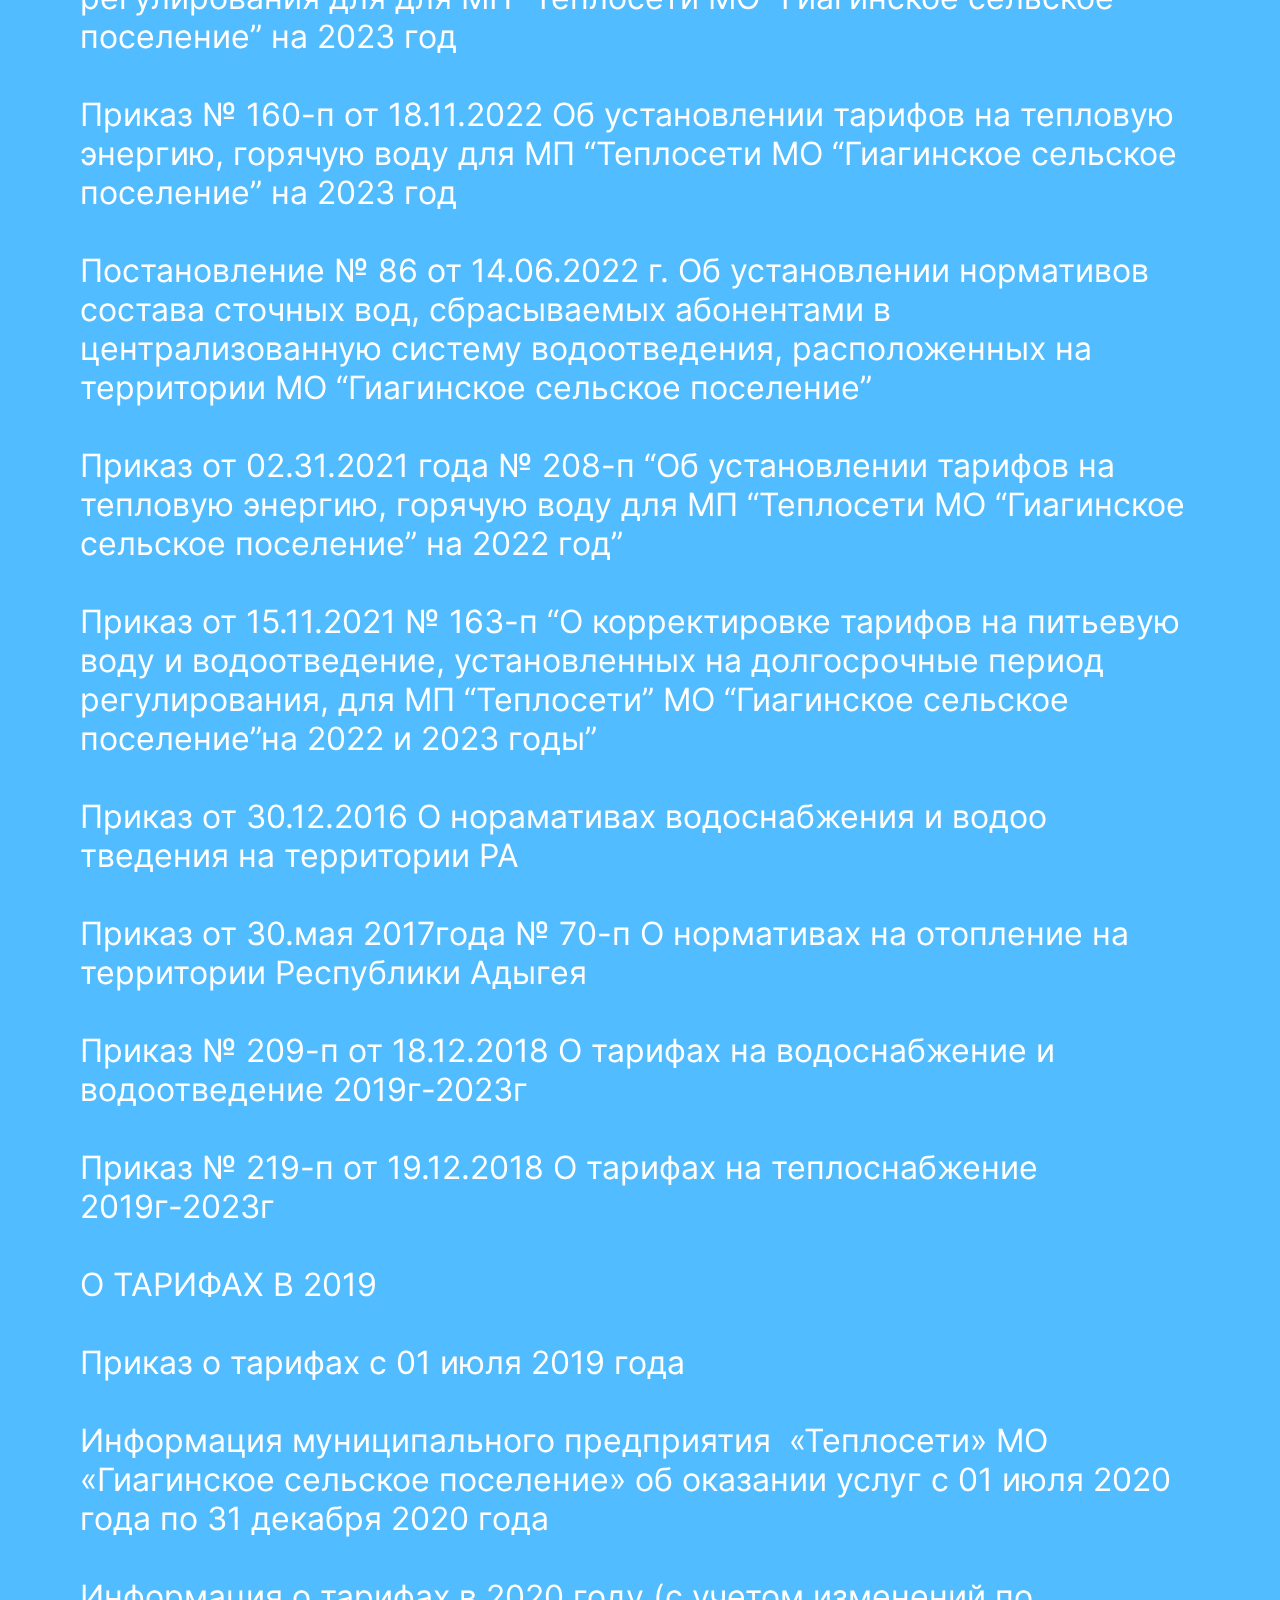
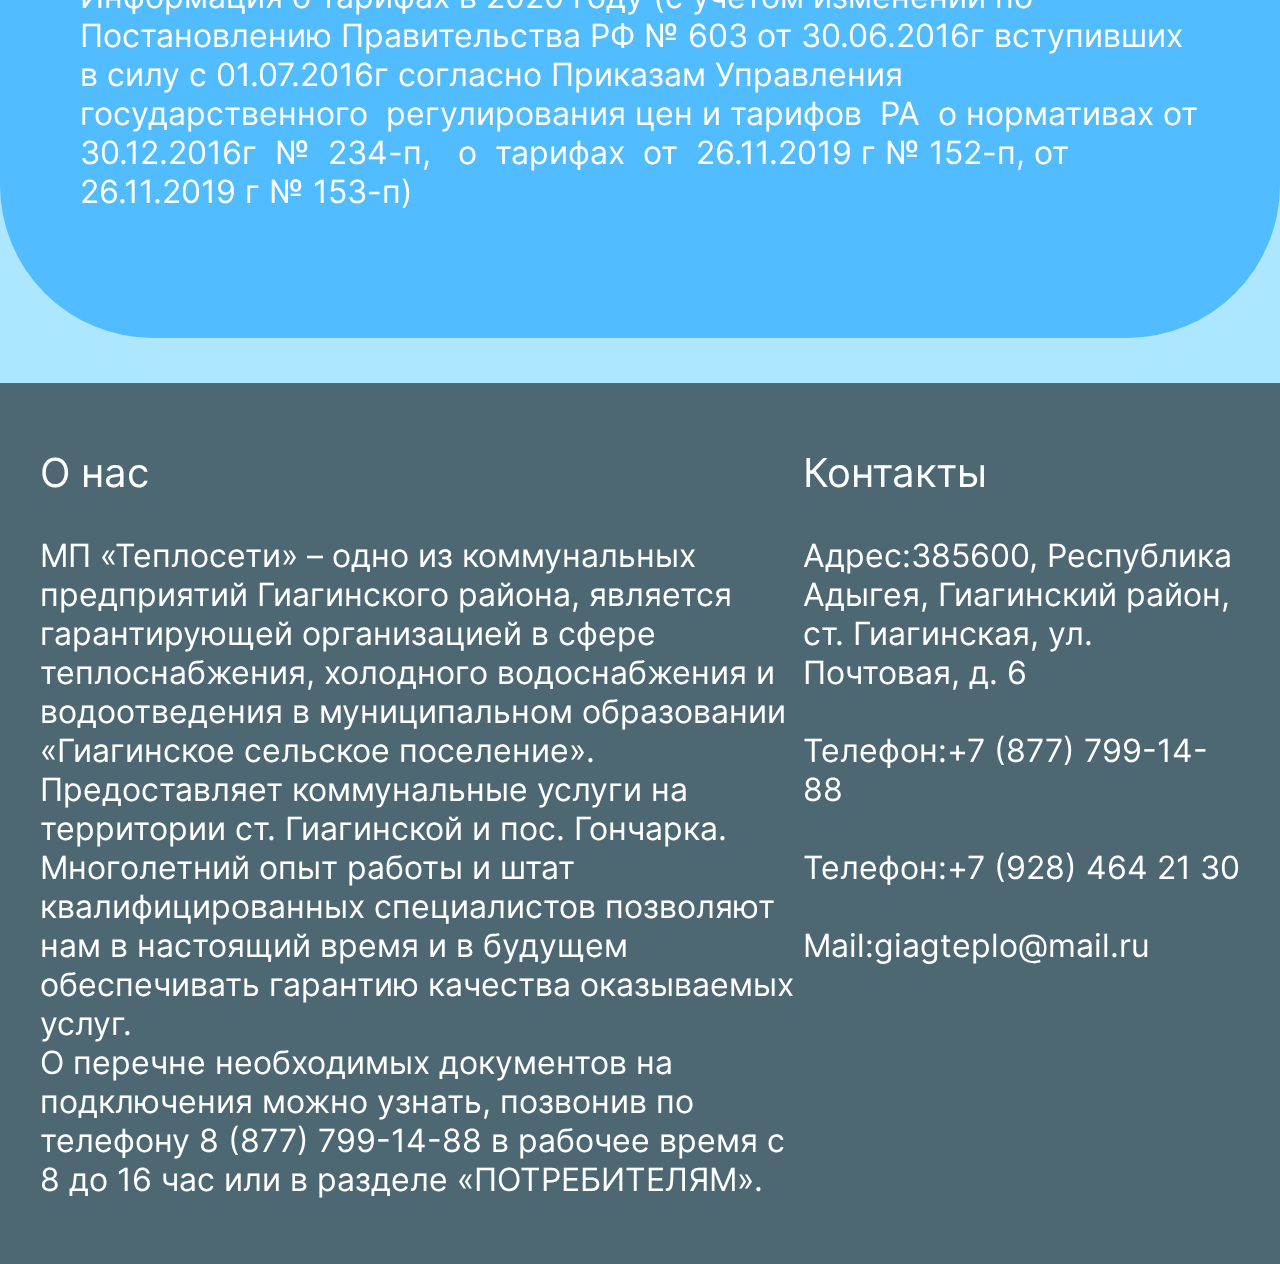
<file: Pages/tarif.html>
<!DOCTYPE html>
<html lang="en">

<head>
    <meta charset="UTF-8">
    <meta http-equiv="Content-Security-Policy"
        content="default-src 'self'; script-src 'self' 'unsafe-inline'; style-src 'self' 'unsafe-inline'; img-src 'self' data:;">
    <meta http-equiv="X-UA-Compatible" content="IE=edge">
    <meta name="viewport" content="width=device-width, initial-scale=1.0">
    <title>ТеплоСети</title>
    <link rel="shortcut icon" href="/image/3D_logo.png" type="image/x-icon">
    <link rel="stylesheet" href="../css/style.css">
</head>


<body>
    <div class="container">
        <header>
        <div class="header">
            <img class="logo" src="../image/Логотип цвет.svg">
            <div class="nav">
                <a href="../index.html" class=" page_btn">Главная</a>
                <a href="about.html" class="page_btn">О компании</a>
                <div class="dropdown">
                    <button class="dropdown-btn">Потребителям</button>
                    <div class="dropdown-content">
                        <a class="open-modal-btn" href="#">Личный кабинет</a>
                        <a href="tarif.html" class="select_page">Тарифы и нормативы</a>
                    </div>
                </div>
                <a href="commer.html" class="page_btn">Коммерческие услуги</a>
            </div>
            <button class="mobile-menu-btn">☰</button>
        </div>
    </header>
        <div class="modal-overlay" id="modalOverlay">
            <div class="modal">
                <button class="close-btn">&times;</button>
                <h2>Регистрация</h2>
                <form action="" method="get" onsubmit="handleSubmit(event)">
                    <div class="r_1">
                        <p>
                            <label for="r_name r">Введите имя:</label>
                            <input class="r_name r" type="text" name="name" id="name " required>
                            <label for="r_phone r">Введите номер телефона:</label>
                            <input class="r_phone r" type="number" name="phone" id="phone" required>
                            <label for="r_mail r">Введите почту:</label>
                            <input class="r_mail r" type="email" name="email" id="email" required>
                        </p>
                    </div>
                    <button type="button">Отправить</button>
                </form>
            </div>
        </div>
        <video style="display: flex; margin: 0 auto; width: 50%;" src="../Video/banner.webm" autoplay loop></video>

        <div class="announcement" style="margin-top: 40px;">
            <p>
                <span style="display: flex; font-size: 40px; justify-content: center;">
                    Объявление</span><br><br><br>
                    Администрация МП «Теплосети» МО «Гиагинское сельское поселение»
                    ДОВОДИТ ДО СВЕДЕНИЯ СВОИХ АБОНЕНТОВ О ТАРИФАХ В 2022-2023 ГОДУ<br><br>

                    Сводный прайс-лист по услугам 2023 год<br><br>

                    Согласно приказам Управления государственного регулирования цен и тарифов РА о нормативах от
                    30.12.2016 г №234-п, о тарифах № 160-п от  18.11.2022 г., № 136-п от 17.11.2022 г.<br><br>

                    Тарифы и нормативы:<br><br>

                    Приказ от 17.11.2022 № 136-п О корректировке тарифов на питьевую воду и водоотведение, установленных
                    на долгосрочный период регулирования для для МП “Теплосети МО “Гиагинское сельское поселение” на
                    2023 год<br><br>

                    Приказ № 160-п от 18.11.2022 Об установлении тарифов на тепловую энергию, горячую воду для МП
                    “Теплосети МО “Гиагинское сельское поселение” на 2023 год<br><br>

                    Постановление № 86 от 14.06.2022 г. Об установлении нормативов состава сточных вод, сбрасываемых
                    абонентами в централизованную систему водоотведения, расположенных на территории МО “Гиагинское
                    сельское поселение”<br><br>

                    Приказ от 02.31.2021 года № 208-п “Об установлении тарифов на тепловую энергию, горячую воду для МП
                    “Теплосети МО “Гиагинское сельское поселение” на 2022 год”<br><br>

                    Приказ от 15.11.2021 № 163-п “О корректировке тарифов на питьевую воду и водоотведение,
                    установленных на долгосрочные период регулирования, для МП “Теплосети” МО “Гиагинское сельское
                    поселение”на 2022 и 2023 годы”<br><br>

                    Приказ от 30.12.2016 О норамативах водоснабжения и водоо тведения на территории РА<br><br>

                    Приказ от 30.мая 2017года № 70-п О нормативах на отопление на территории Республики Адыгея<br><br>

                    Приказ № 209-п от 18.12.2018 О тарифах на водоснабжение и водоотведение 2019г-2023г<br><br>

                    Приказ № 219-п от 19.12.2018 О тарифах на теплоснабжение 2019г-2023г<br><br>

                    О ТАРИФАХ В 2019<br><br>

                    Приказ о тарифах с 01 июля 2019 года<br><br>

                    Информация муниципального предприятия  «Теплосети» МО «Гиагинское сельское поселение» об оказании
                    услуг с 01 июля 2020 года по 31 декабря 2020 года<br><br>

                    Информация о тарифах в 2020 году (с учетом изменений по Постановлению Правительства РФ № 603 от
                    30.06.2016г вступивших в силу с 01.07.2016г согласно Приказам Управления государственного 
                    регулирования цен и тарифов  РА  о нормативах от 30.12.2016г  №  234-п,   о  тарифах  от  26.11.2019
                    г № 152-п, от  26.11.2019 г № 153-п)

            </p>
        </div>

        <footer>
            <div class="about_foot"> <span>О нас</span><br><br>
                МП «Теплосети» – одно из коммунальных предприятий Гиагинского района, является гарантирующей
                организацией в сфере теплоснабжения, холодного водоснабжения и водоотведения в муниципальном образовании
                «Гиагинское сельское поселение».<br> Предоставляет коммунальные услуги на территории ст. Гиагинской и
                пос.
                Гончарка.<br> Многолетний опыт работы и штат квалифицированных специалистов позволяют нам в настоящий
                время
                и в будущем обеспечивать гарантию качества оказываемых услуг.<br> О перечне необходимых документов на
                подключения можно узнать, позвонив по телефону 8 (877) 799-14-88 в рабочее время с 8 до 16 час или в
                разделе «ПОТРЕБИТЕЛЯМ».</div>
            <div class="contact_foot">
                <span>Контакты</span> <br><br>
                Адрес:385600, Республика Адыгея, Гиагинский район, ст. Гиагинская, ул. Почтовая, д. 6<br><br>

                Телефон:+7 (877) 799-14-88<br><br>

                Телефон:+7 (928) 464 21 30<br><br>

                Mail:giagteplo@mail.ru<br><br>


            </div>
        </footer>

    </div>
</body>
<script src="../Js/slider.js"></script>
<script src="../Js/feedback.js"></script>
<script src="../Js/modal.js"></script>
<script src="../Js/burger.js"></script>

</html>
</file>
<file: css/style.css>
@import 'basic/_reset.css';
@import 'basic/_fonts.css';
@import 'basic/_global.css';
@import 'components/_header.css';
@import 'components/_slider.css';
@import 'components/_main.css';
@import 'components/_feedback.css';
@import 'components/_footer.css';
@import '';
@import '';
@import '';
</file>
<file: docs/css/style.css>
@import 'basic/_reset.css';
@import 'basic/_fonts.css';
@import 'basic/_global.css';
@import 'components/_header.css';
@import 'components/_slider.css';
@import 'components/_main.css';
@import '';
@import '';
@import '';
@import '';
@import '';
</file>
